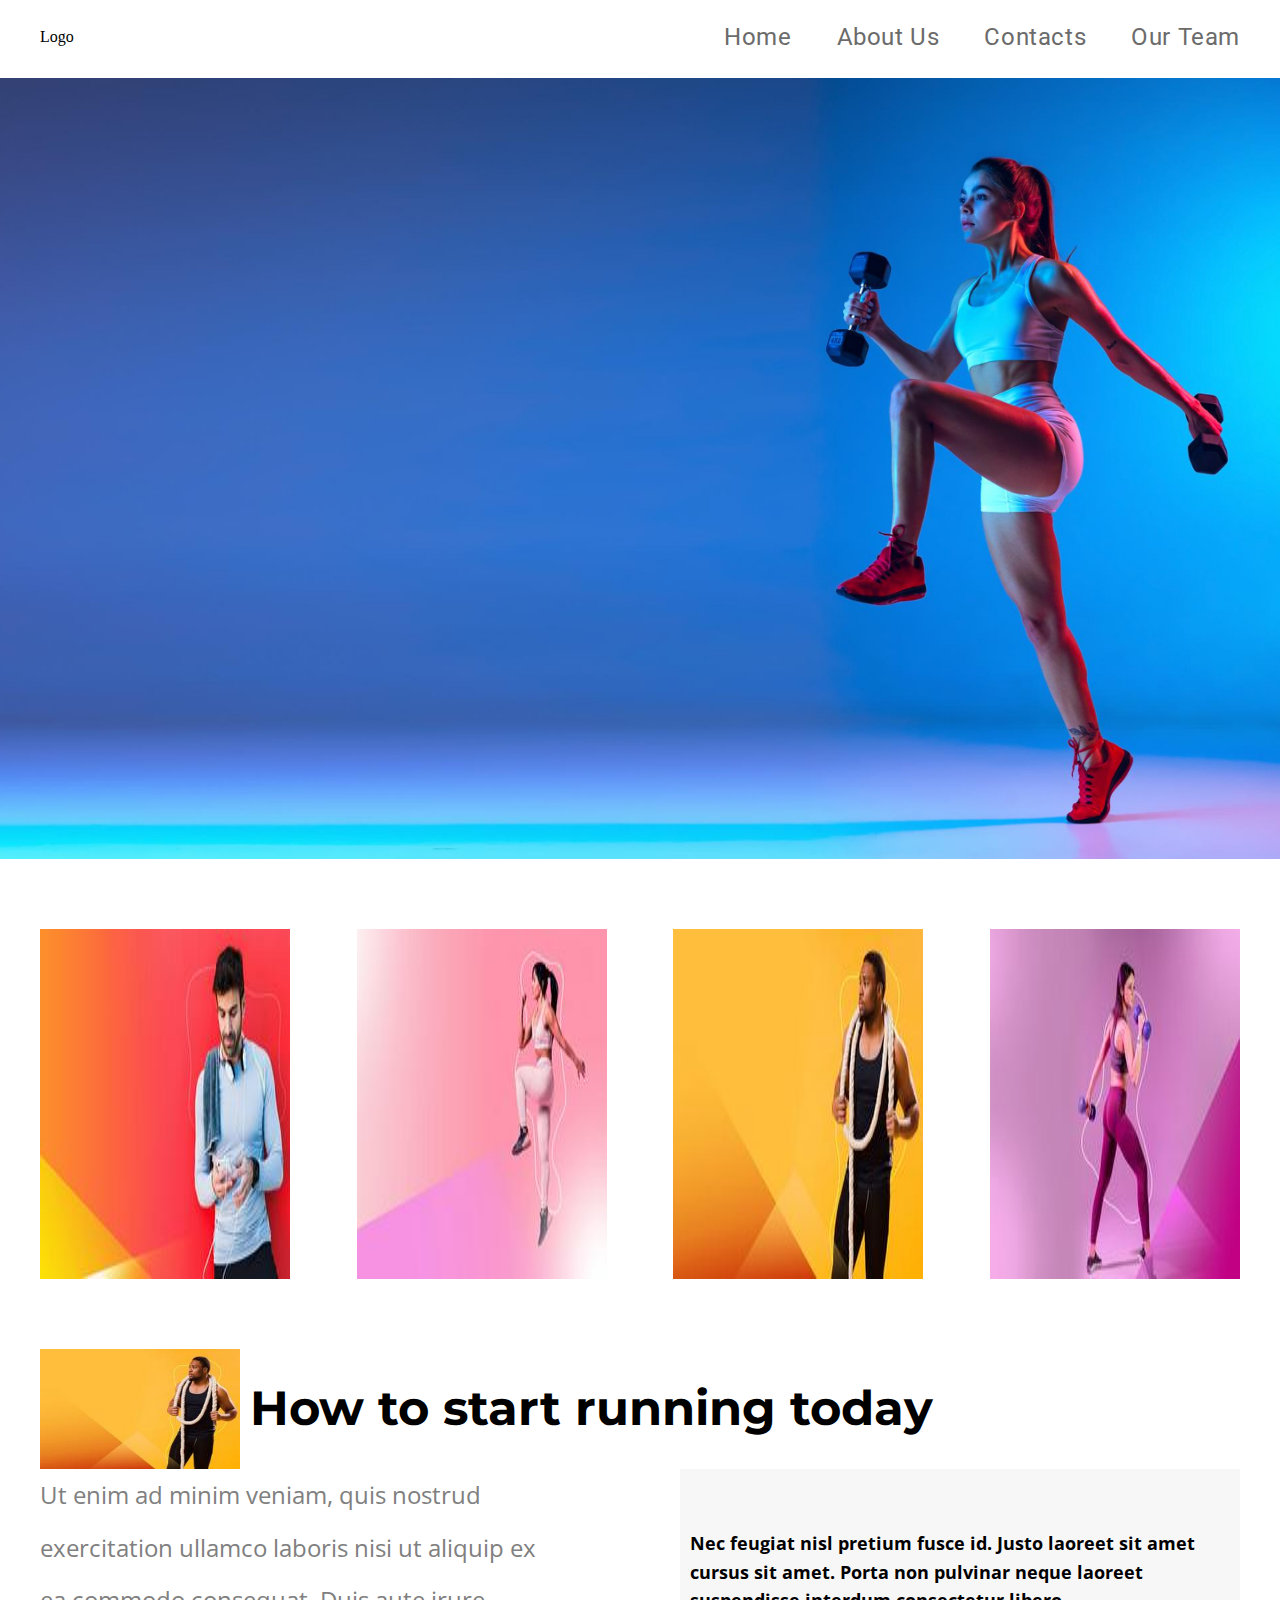
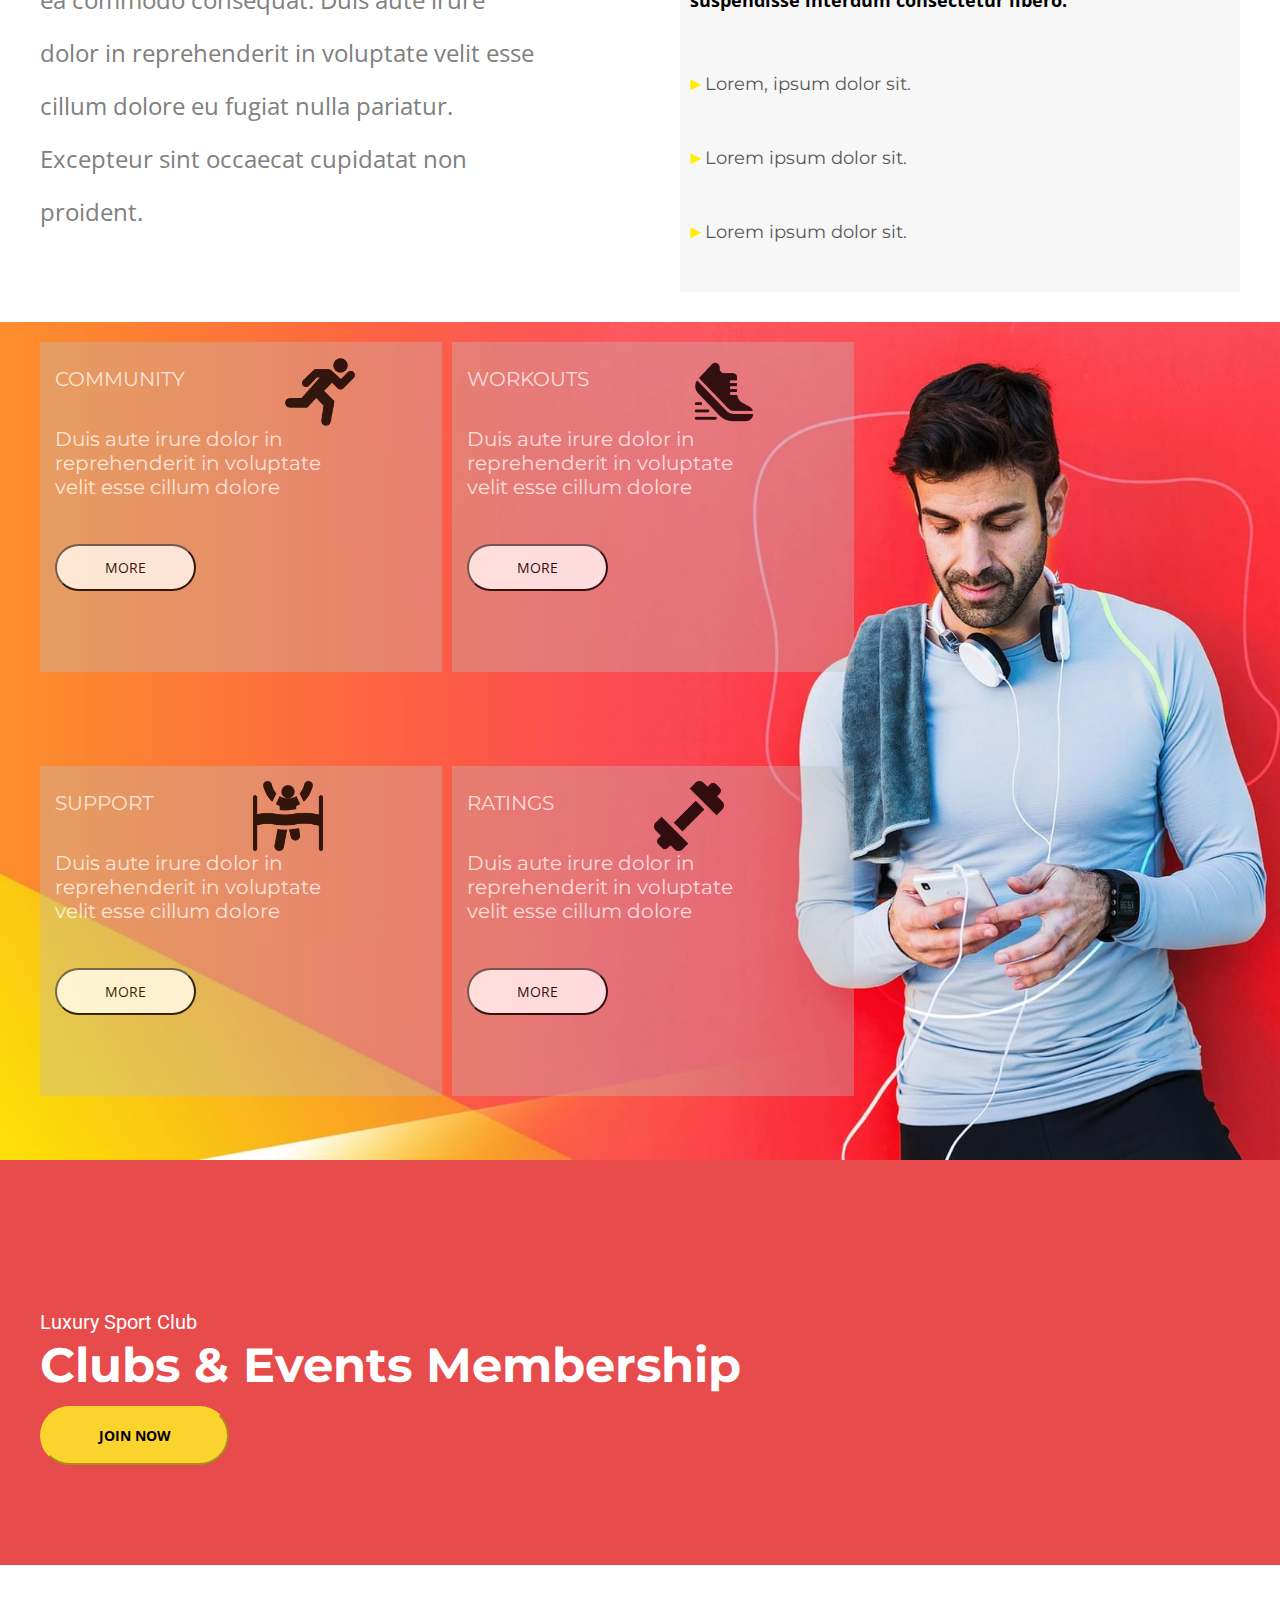
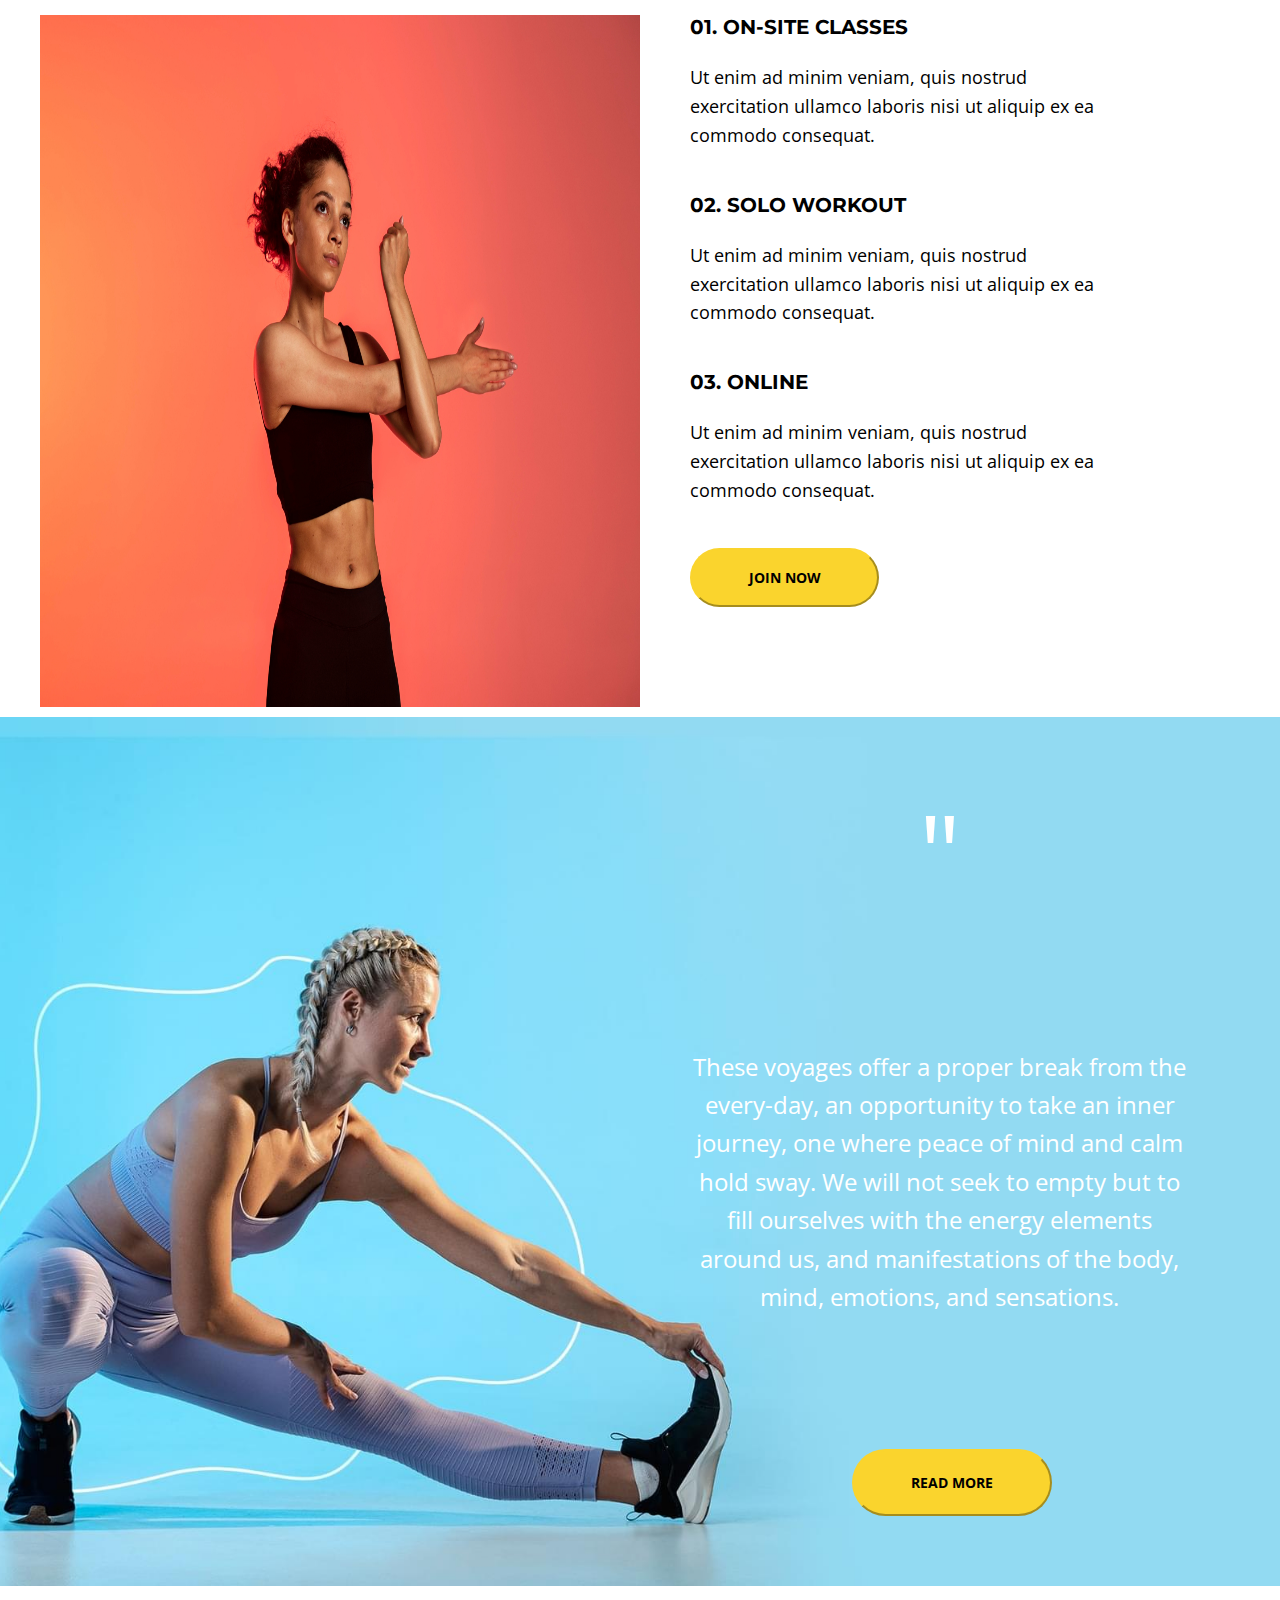
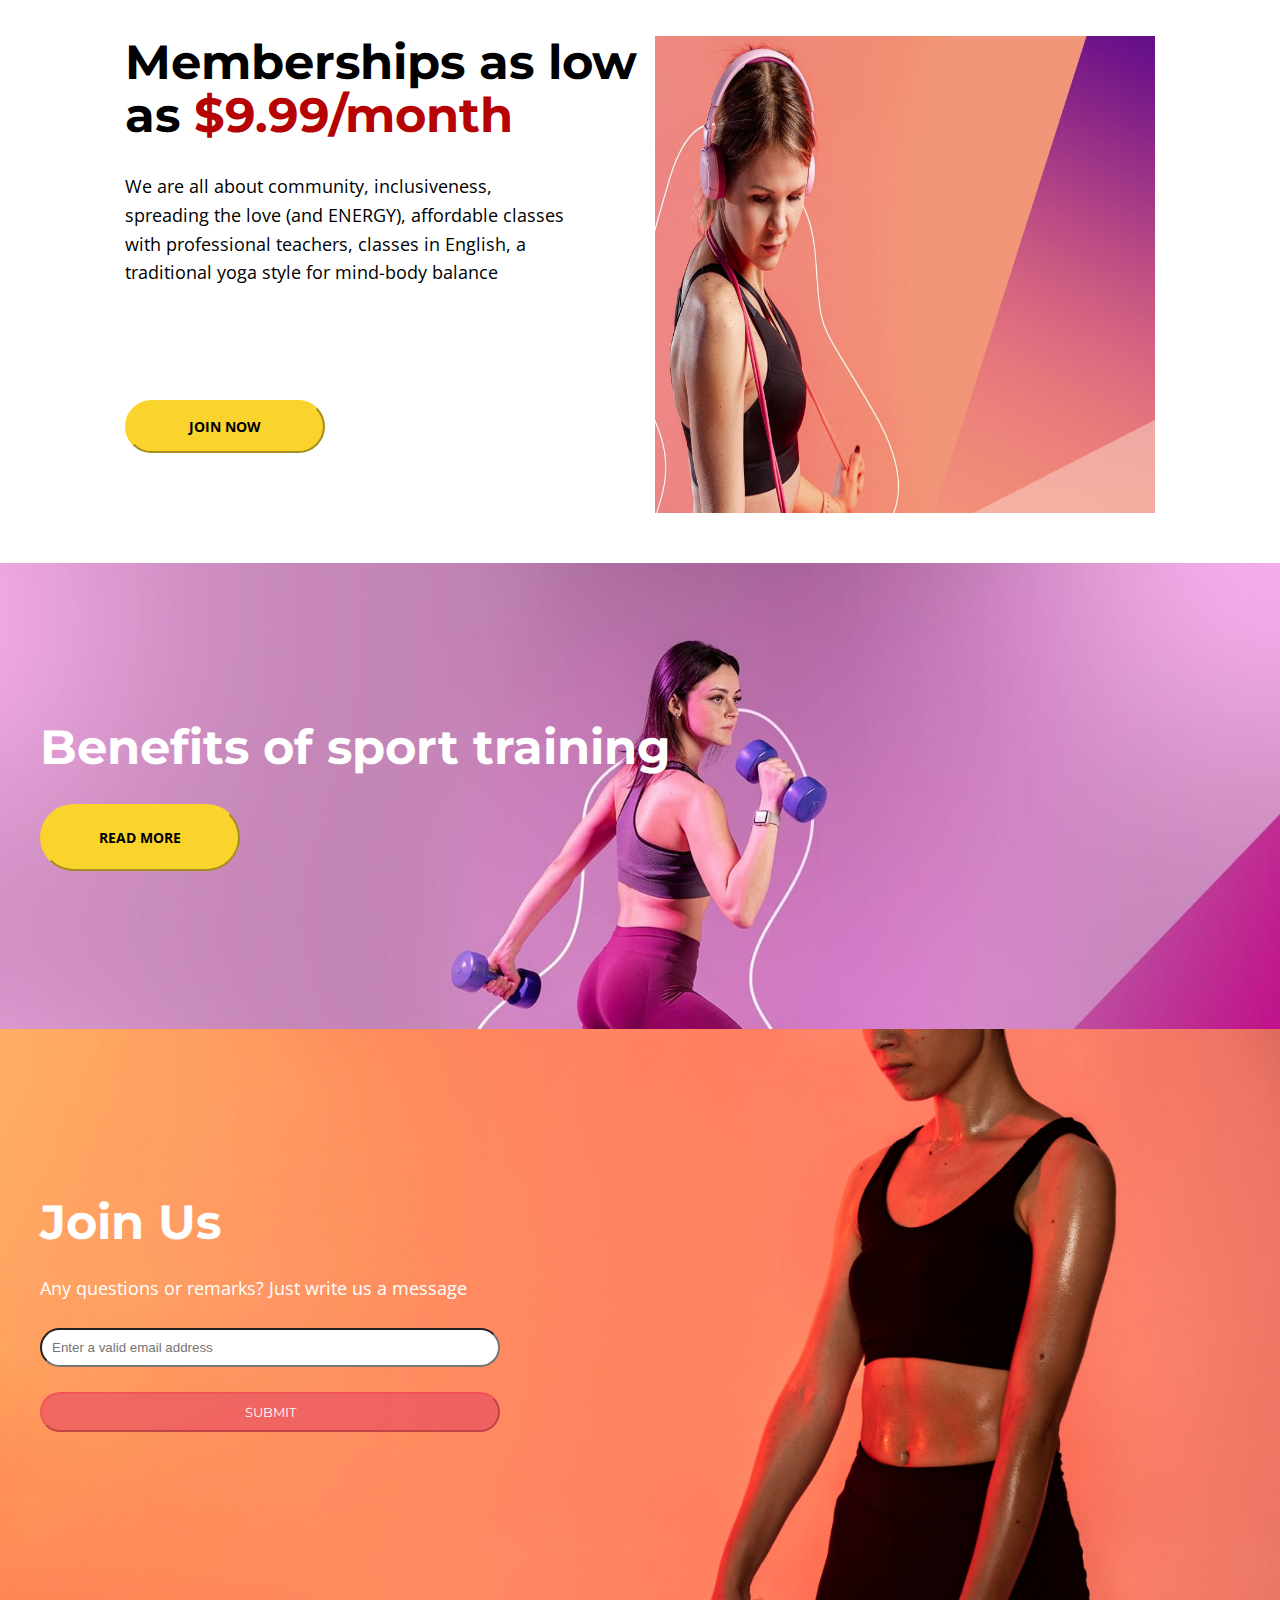
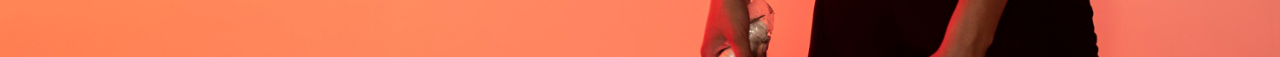
<file: pages/index.html>
<!DOCTYPE html>
<html lang="en">

<head>
    <meta charset="UTF-8">
    <meta http-equiv="X-UA-Compatible" content="IE=edge">
    <meta name="viewport" content="width=device-width, initial-scale=1.0">
    <title>Site_Gym</title>
    <link rel="stylesheet" href="../css/style.css">
    <link rel="stylesheet" href="../css/media/Main_media.css">
</head>

<body>
    <header class="header">
        <div class="container">
            <div class="header__top">
                <div class="logo">
                    <a href="#">Logo</a>
                </div>
                <nav class="nav">
                    <ul class="nav__link show">
                        <li><a href="#">Home</a></li>
                        <li><a href="#">About Us</a></li>
                        <li><a href="#">Contacts</a></li>
                        <li><a href="#">Our Team</a></li>
                    </ul>
                    <button id="burger">&#9776;</button>
                </nav>
            </div>
        </div>
    </header>

    <section class="promo">
        <div class="container">
            <div class="promo__content animate">
                <h1>Memberships as low as <br> <span>$9.99</span>/month</h1>
                <p>We are all about community, inclusiveness, spreading the love (and ENERGY), affordable classes with
                    professional teachers, classes in English, a traditional yoga style for mind-body balance</p>
                <button class="button">Join now</button>
            </div>
        </div>
    </section>

    <section class="promo_people">
        <div class="container">
            <div class="promo__images">
                <img src="../images/img1.jpg" alt="Just image">
                <img src="../images/img2.jpg" alt="Just image">
                <img src="../images/img3.jpg" alt="Just image">
                <img src="../images/img4.jpg" alt="Just image">
            </div>
        </div>
    </section>

    <section class="How_to_start">
        <div class="container">
            <div class="container__main__start">
                <div class="top__start">
                    <img src="../images/img3.jpg" width='200px' height='120px' alt="Just image">
                    <h2>How to start running today</h2>
                </div>
                <div class="bot__start">
                    <div class="left__start">
                        <p>Ut enim ad minim veniam, quis nostrud exercitation ullamco laboris nisi ut aliquip ex ea
                            commodo consequat. Duis aute irure dolor in reprehenderit in voluptate velit esse cillum
                            dolore eu fugiat nulla pariatur. Excepteur sint occaecat cupidatat non proident.</p>
                    </div>
                    <div class="right__start">
                        <p>Nec feugiat nisl pretium fusce id. Justo laoreet sit amet cursus sit amet. Porta non pulvinar
                            neque laoreet suspendisse interdum consectetur libero.</p>
                        <div class="right__start__items">
                            <p>Lorem, ipsum dolor sit.</p>
                            <p>Lorem ipsum dolor sit.</p>
                            <p>Lorem ipsum dolor sit.</p>
                        </div>
                    </div>
                </div>
            </div>
        </div>
    </section>

    <section class="Possibility">
        <div class="container">
            <div class="block__classes">
                <div class="block__">
                    <div class="block__top">
                        <p>Community</p>
                        <img src="../images/run.png" alt="Just image">
                    </div>
                    <p>Duis aute irure dolor in reprehenderit in voluptate velit esse cillum dolore</p>
                    <button class="more">more</button>
                </div>
                <div class="block__">
                    <div class="block__top">
                        <p>Workouts</p>
                        <img src="../images/sneaker.png" alt="Just image">
                    </div>
                    <p>Duis aute irure dolor in reprehenderit in voluptate velit esse cillum dolore</p>
                    <button class="more">more</button>
                </div>
                <div class="block__">
                    <div class="block__top">
                        <p>Support</p>
                        <img src="../images/win.png" alt="Just image">
                    </div>
                    <p>Duis aute irure dolor in reprehenderit in voluptate velit esse cillum dolore</p>
                    <button class="more">more</button>
                </div>
                <div class="block__">
                    <div class="block__top">
                        <p>Ratings</p>
                        <img src="../images/barbell.png" alt="Just image">
                    </div>
                    <p>Duis aute irure dolor in reprehenderit in voluptate velit esse cillum dolore</p>
                    <button class="more">more</button>
                </div>
            </div>
        </div>
    </section>

    <section class="Luxury">
        <div class="container">
            <p>Luxury Sport Club</p>
            <h2>Clubs & Events Membership</h2>
            <button class="Join_btn">Join Now</button>
        </div>
    </section>

    <section class="Solo_workout">
        <div class="container">
            <div class="Solo_workout__">
                <div class="Solo_workout_block">
                    <div class="Solo_workout__left"><img src="../images/medium-shot-woman-stretching-arm.jpg" alt="Just image">
                    </div>
                    <div class="Solo_workout__right">
                        <h3>01. On-site classes</h3>
                        <p>Ut enim ad minim veniam, quis nostrud exercitation ullamco laboris nisi ut aliquip ex ea
                            commodo consequat.</p>
                        <h3>02. Solo workout</h3>
                        <p>Ut enim ad minim veniam, quis nostrud exercitation ullamco laboris nisi ut aliquip ex ea
                            commodo consequat.</p>
                        <h3>03. Online</h3>
                        <p>Ut enim ad minim veniam, quis nostrud exercitation ullamco laboris nisi ut aliquip ex ea
                            commodo consequat.</p>
                        <button class="Join_btn">Join Now</button>
                    </div>
                </div>
            </div>
        </div>
    </section>

    <section class="Voyage_block">
        <div class="container">
            <div class="voyage__voyage">
                <p id="quotes">"</p>
                <p>These voyages offer a proper break from the every-day, an opportunity to take an inner journey, one
                    where peace of mind and calm hold sway. We will not seek to empty but to fill ourselves with the
                    energy elements around us, and manifestations of the body, mind, emotions, and sensations.</p>
                <button class="button">read more</button>
            </div>
        </div>
    </section>

    <section class="Memberships">
        <div class="container">
            <div class="Membership__block">
                <div class="Membership__block__left">
                    <h2>Memberships as low as <span>$9.99/month</span></h2>
                    <p>We are all about community, inclusiveness, spreading the love (and ENERGY), affordable classes
                        with professional teachers, classes in English, a traditional yoga style for mind-body balance
                    </p>
                    <button class="button">Join now</button>
                </div>
                <div class="Membership__block__right">
                    <img src="../images/headphone.jpg" alt="Just image">
                </div>
            </div>
        </div>
    </section>

    <section class="Benefits">
        <div class="container">
            <h2>Benefits of sport training</h2>
            <button class="button">Read more</button>
        </div>
    </section>

    <footer class="footer">
        <div class="container">
            <div class="footer__form">
                <h2>Join Us</h2>
                <p>Any questions or remarks? Just write us a message</p>
                <form class="form">
                    <input class='form__' type="email" id="email" placeholder="Enter a valid email address">
                    <button id="submit" type="submit">Submit</button>
                </form>
            </div>
        </div>
    </footer>

    <script src="../script/App.js"></script>
</body>

</html>
</file>
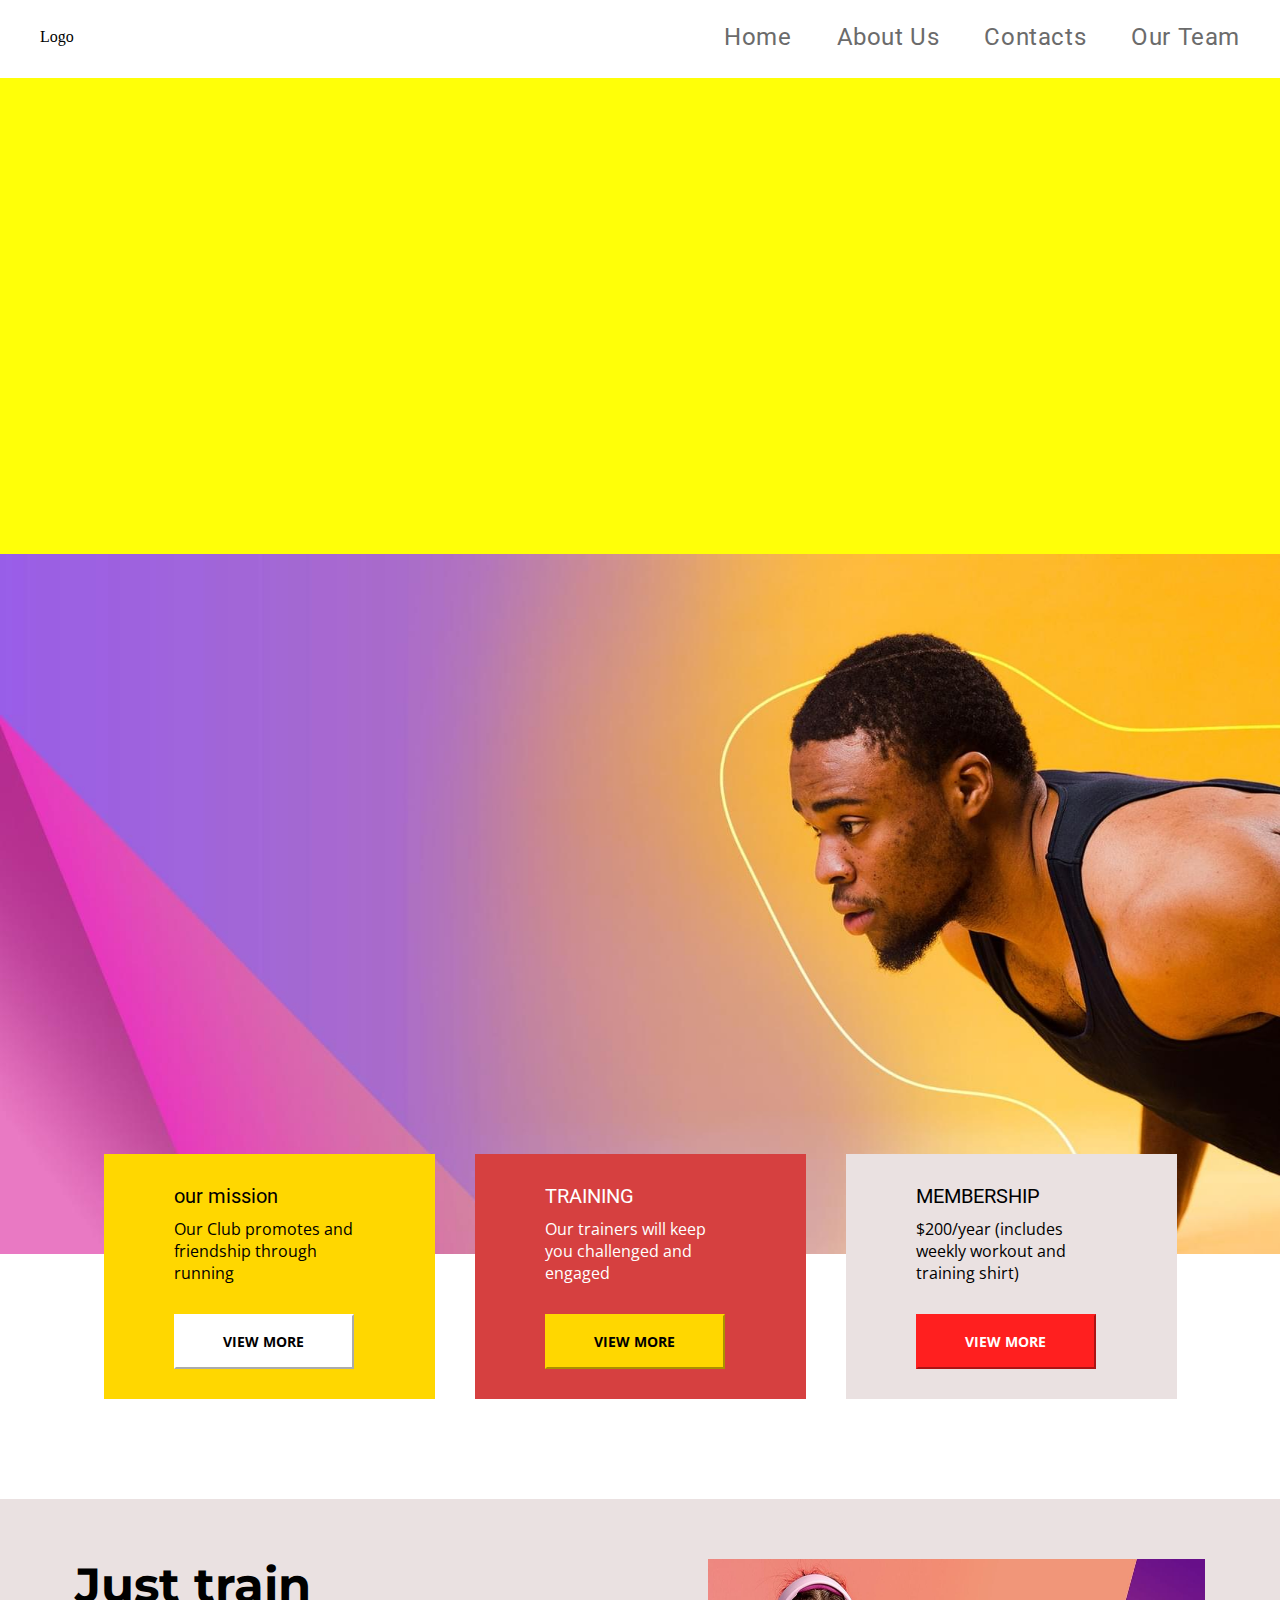
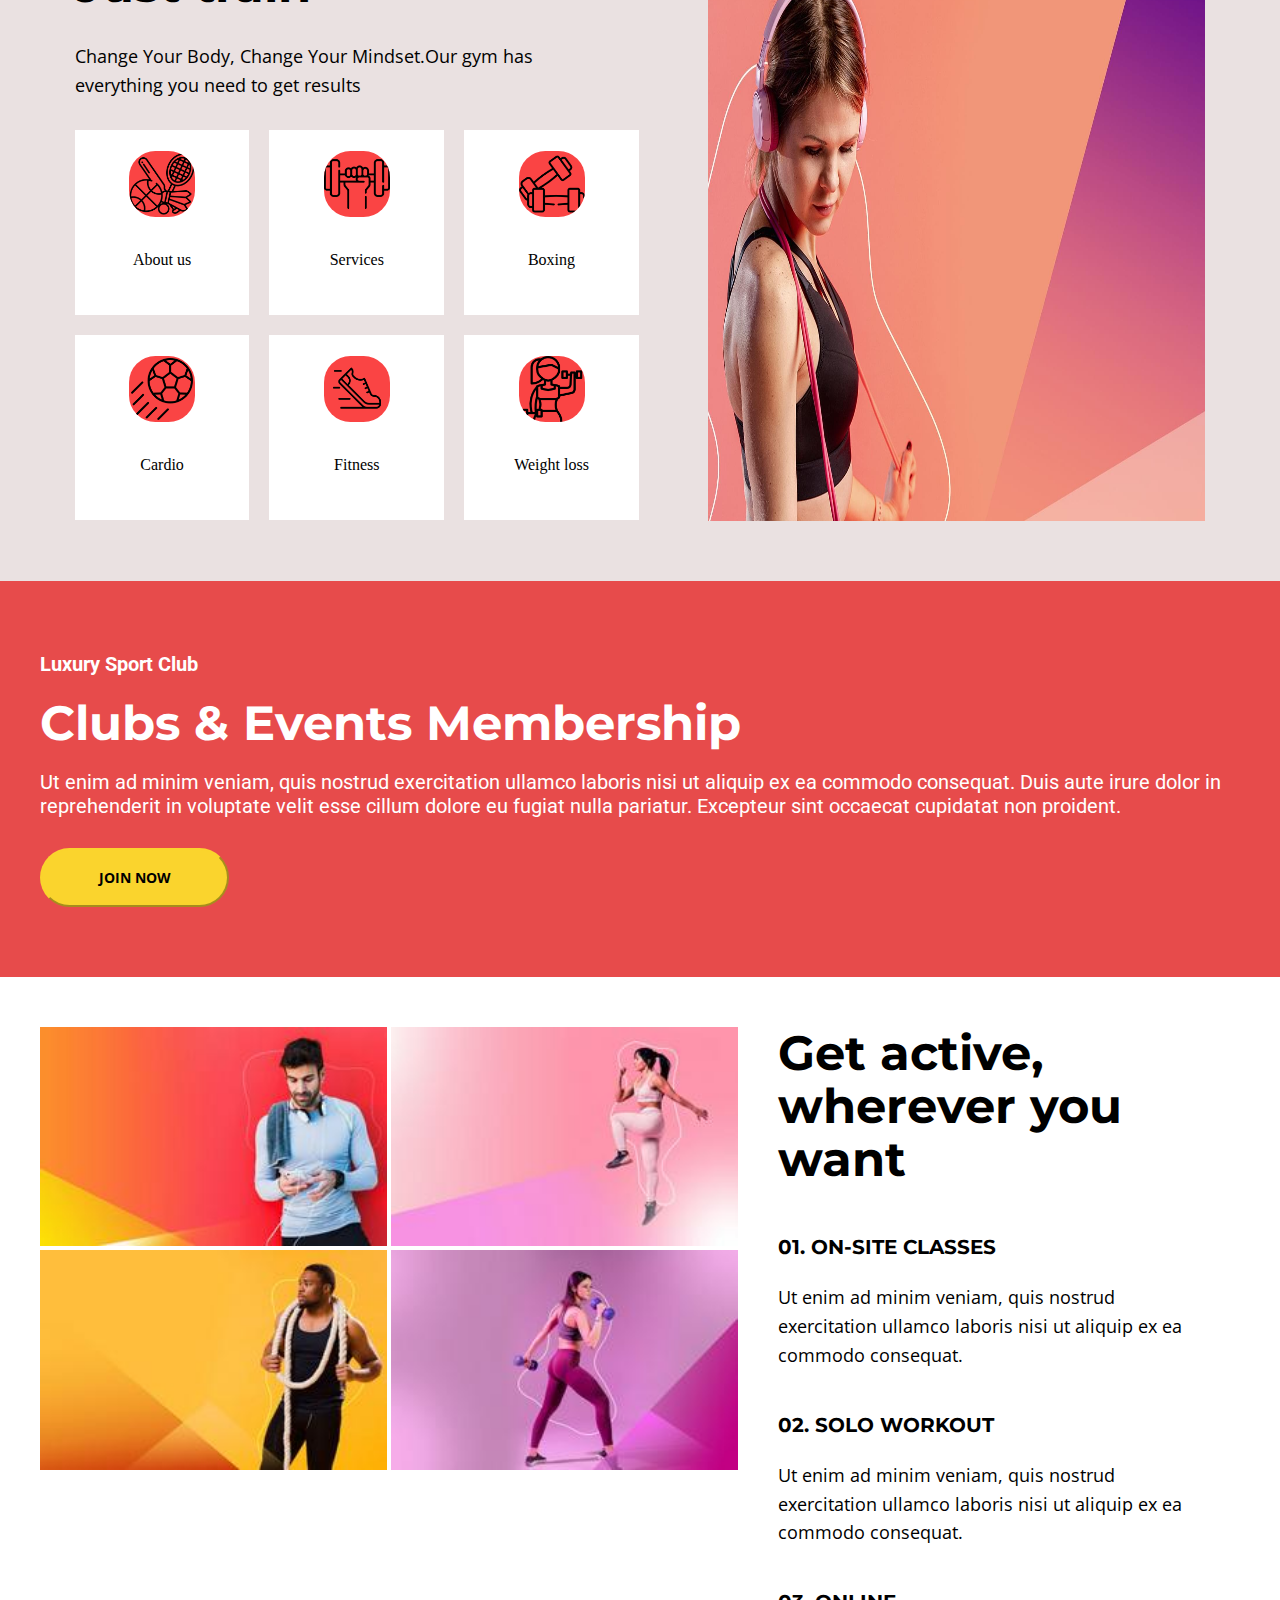
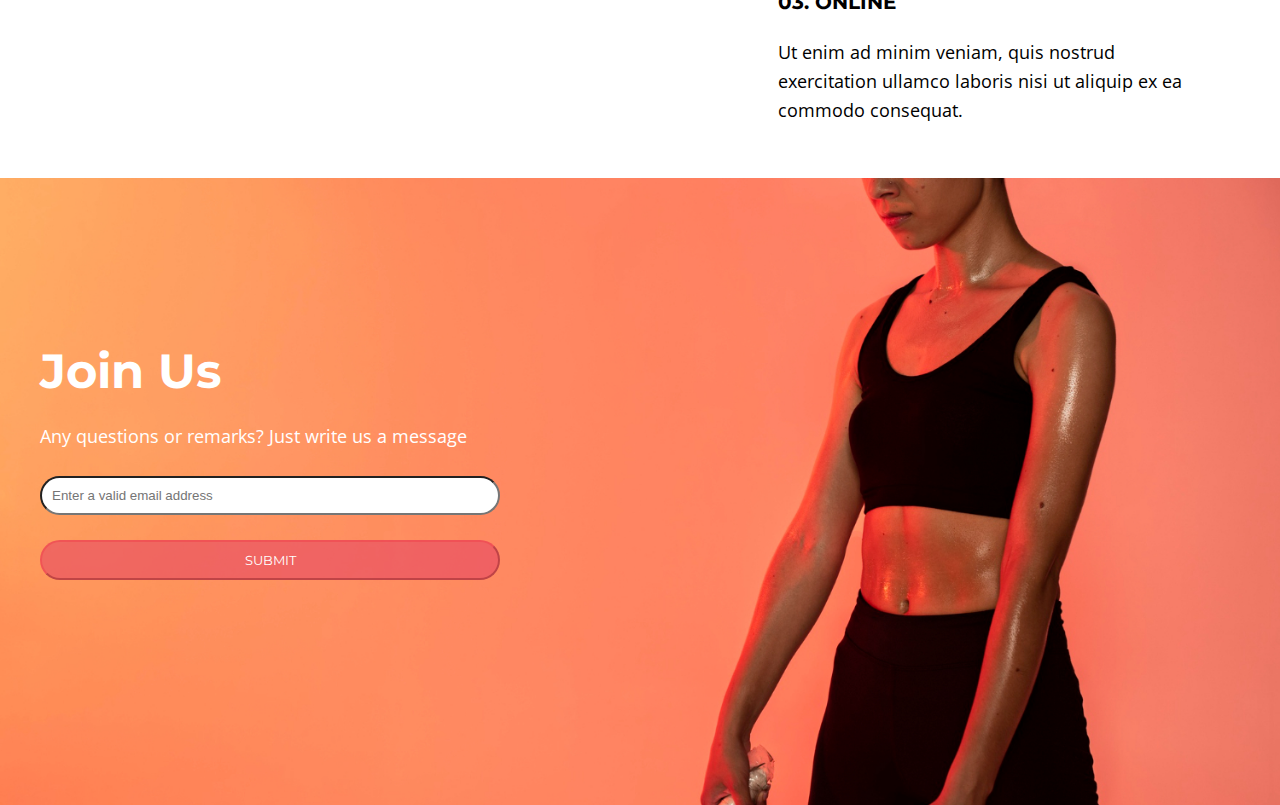
<file: pages/About.html>
<!DOCTYPE html>
<html lang="en">

<head>
    <meta charset="UTF-8">
    <meta http-equiv="X-UA-Compatible" content="IE=edge">
    <meta name="viewport" content="width=device-width, initial-scale=1.0">
    <title>About Us</title>
    <link rel="stylesheet" href="../css/about.css">
    <link rel="stylesheet" href="../css/media/about_media.css">
</head>

<body>
    <header class="header">
        <div class="container">
            <div class="header__top">
                <div class="logo">
                    <a href="#">Logo</a>
                </div>
                <nav class="nav">
                    <ul class="nav__link show">
                        <li><a href="#">Home</a></li>
                        <li><a href="#">About Us</a></li>
                        <li><a href="#">Contacts</a></li>
                        <li><a href="#">Our Team</a></li>
                    </ul>
                    <button id="burger">&#9776;</button>
                </nav>
            </div>
        </div>
    </header>

    <section class="promo">
        <div class="container">
            <div class="promo__content animate">
                <h1>About Us</h1>
                <p>Ut enim ad minim veniam, quis nostrud exercitation ullamco laboris nisi ut aliquip ex ea commodo
                    consequat. Duis aute irure dolor in reprehenderit in voluptate velit esse cillum dolore eu fugiat
                    nulla pariatur. Excepteur sint occaecat cupidatat non proident.</p>
                <button class="button">View More</button>
            </div>
        </div>
    </section>
    
    <section class="Our_mission">
        <div class="container"></div>
    </section>
    <div class="container">
        <div class="three__blocks animation">
            <div class="block_1">
                <h5>our mission</h5>
                <p>Our Club promotes and friendship through running</p>
                <button class="btn_view_more onebtn">View More</button>
            </div>
            <div class="block_2">
                <h5>TRAINING</h5>
                <p>Our trainers will keep you challenged and engaged
                </p>
                <button class="btn_view_more twobtn">View More</button>
            </div>
            <div class="block_3">
                <h5>MEMBERSHIP</h5>
                <p>$200/year (includes weekly workout and training shirt)
                </p>
                <button class="btn_view_more threebtn">View More</button>
            </div>
        </div>
    </div>

    <section class="Just_Train">
        <div class="container">
            <div class="container__Train">
                <div class="Title__text">
                    <div class="Title__text_txt">
                        <h1>Just train</h1>
                        <p>Change Your Body, Change Your Mindset.Our gym has everything you need to get results</p>
                    </div>
                    <div class="Title__text_icons">
                        <div class="Title__text_icons_block">
                            <img src="../images/items/equipment.png" width="66px" height="66px" alt="Just image">
                            <p>About us</p>
                        </div>
                        <div class="Title__text_icons_block">
                            <img src="../images/items/burb.png" width="66px" height="66px" alt="Just image">
                            <p>Services</p>
                        </div>
                        <div class="Title__text_icons_block">
                            <img src="../images/items/burbs.png" width="66px" height="66px" alt="Just image">
                            <p>Boxing</p>
                        </div>
                        <div class="Title__text_icons_block">
                            <img src="../images/items/ball.png" width="66px" height="66px" alt="Just image">
                            <p>Cardio</p>
                        </div>
                        <div class="Title__text_icons_block">
                            <img src="../images/items/sneak.png" width="66px" height="66px" alt="Just image">
                            <p>Fitness</p>
                        </div>
                        <div class="Title__text_icons_block">
                            <img src="../images/items/girl.png" width="66px" height="66px" alt="Just image">
                            <p>Weight loss</p>
                        </div>
                    </div>
                </div>
                <img class="hedphone" src="../images/headphone.jpg" width="497" height="562" alt="Just image">
            </div>
        </div>
    </section>

    <section class="Luxury">
        <div class="container">
            <h5>Luxury Sport Club</h5>
            <h2>Clubs & Events Membership</h2>
            <p>Ut enim ad minim veniam, quis nostrud exercitation ullamco laboris nisi ut aliquip ex ea commodo
                consequat. Duis aute irure dolor in reprehenderit in voluptate velit esse cillum dolore eu fugiat nulla
                pariatur. Excepteur sint occaecat cupidatat non proident.</p>
            <button class="Join_btn">Join Now</button>
        </div>
    </section>

    <section class="Solo_workout">
        <div class="container">
            <div class="Solo_workout__">
                <div class="Solo_workout_block">
                    <div class="Solo_workout__left">
                        <img src="../images/img1.jpg" width="47%" alt="Just image">
                        <img src="../images/img2.jpg" width="47%" alt="Just image">
                        <img src="../images/img3.jpg" width="47%" alt="Just image">
                        <img src="../images/img4.jpg" width="47%" alt="Just image">
                    </div>
                    <div class="Solo_workout__right">
                        <h2>Get active, wherever you want</h2>
                        <h3>01. On-site classes</h3>
                        <p>Ut enim ad minim veniam, quis nostrud exercitation ullamco laboris nisi ut aliquip ex ea
                            commodo consequat.</p>
                        <h3>02. Solo workout</h3>
                        <p>Ut enim ad minim veniam, quis nostrud exercitation ullamco laboris nisi ut aliquip ex ea
                            commodo consequat.</p>
                        <h3>03. Online</h3>
                        <p>Ut enim ad minim veniam, quis nostrud exercitation ullamco laboris nisi ut aliquip ex ea
                            commodo consequat.</p>
                    </div>
                </div>
            </div>
        </div>
    </section>

    <footer class="footer">
        <div class="container">
            <div class="footer__form">
                <h2>Join Us</h2>
                <p>Any questions or remarks? Just write us a message</p>
                <form class="form">
                    <input class='form__' type="email" id="email" placeholder="Enter a valid email address">
                    <button id="submit" type="submit">Submit</button>
                </form>
            </div>
        </div>
    </footer>
    
    <script src="../script/App.js"></script>
</body>

</html>
</file>
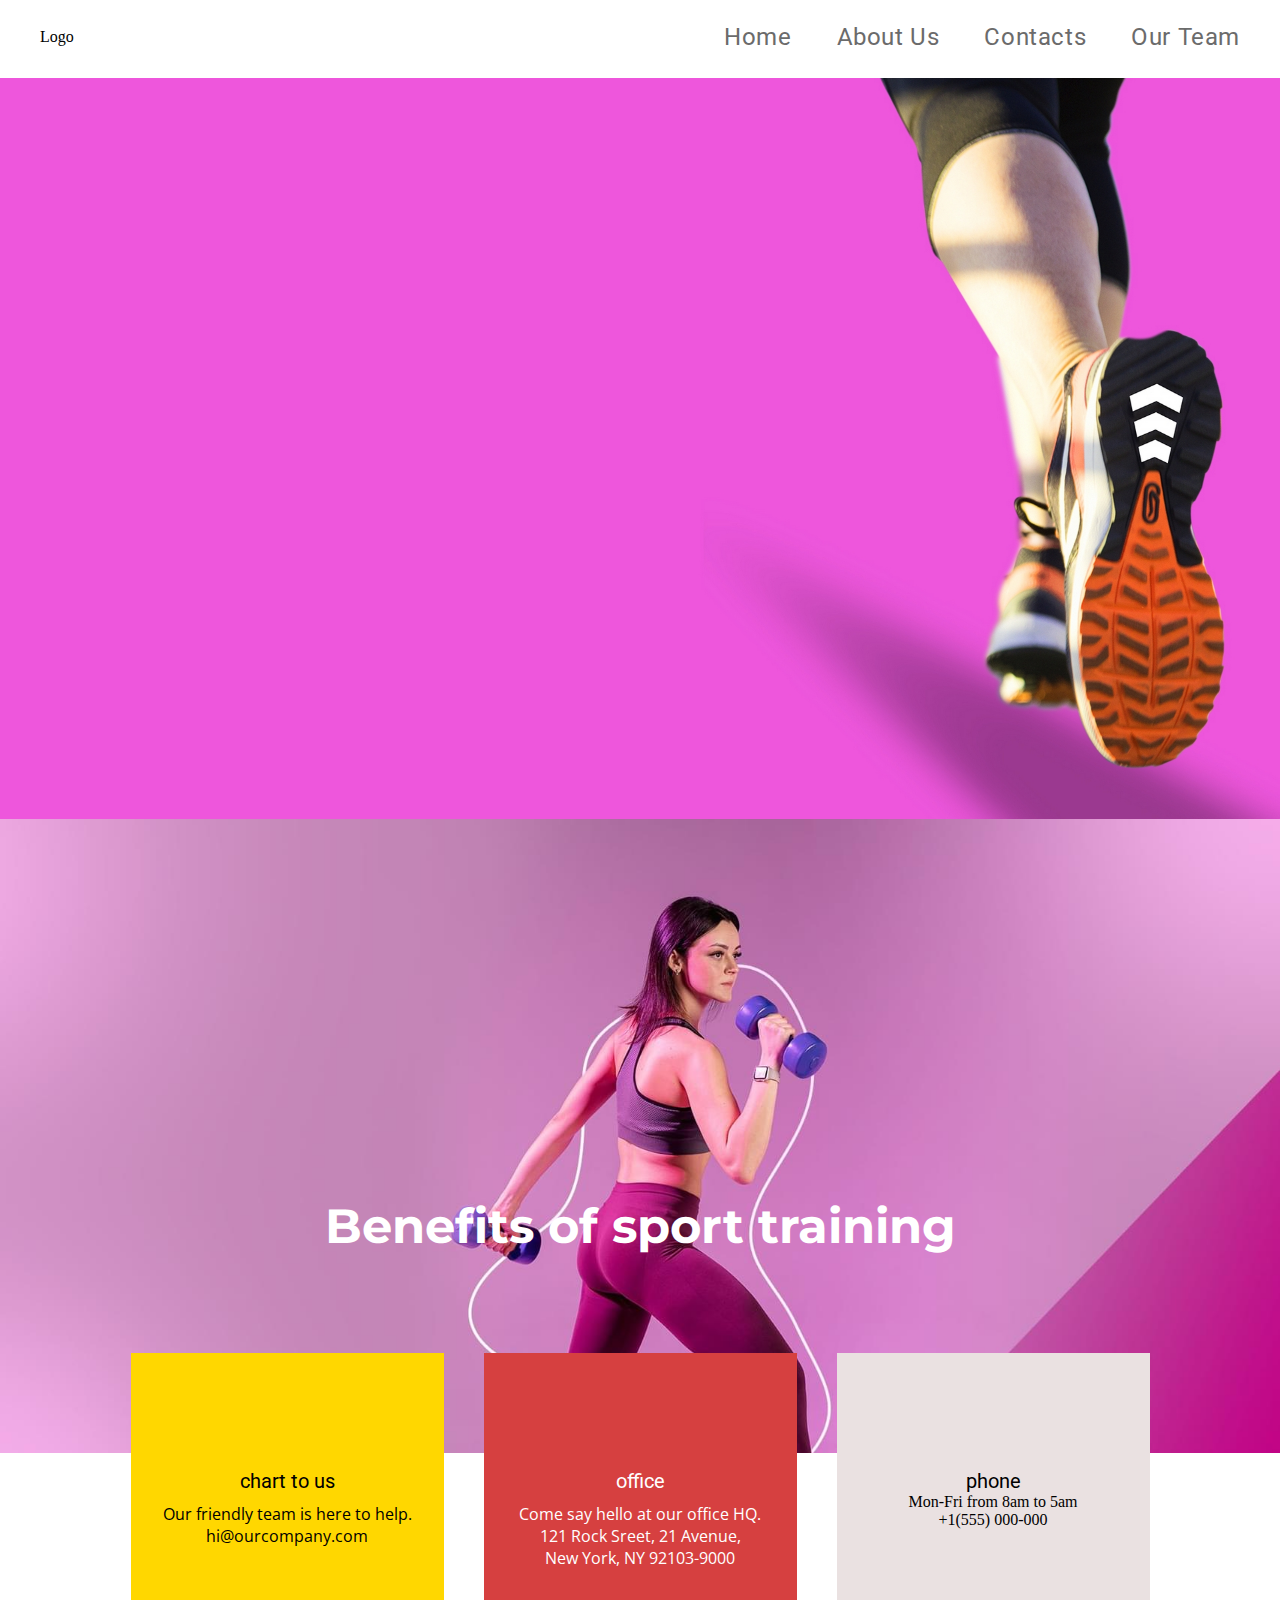
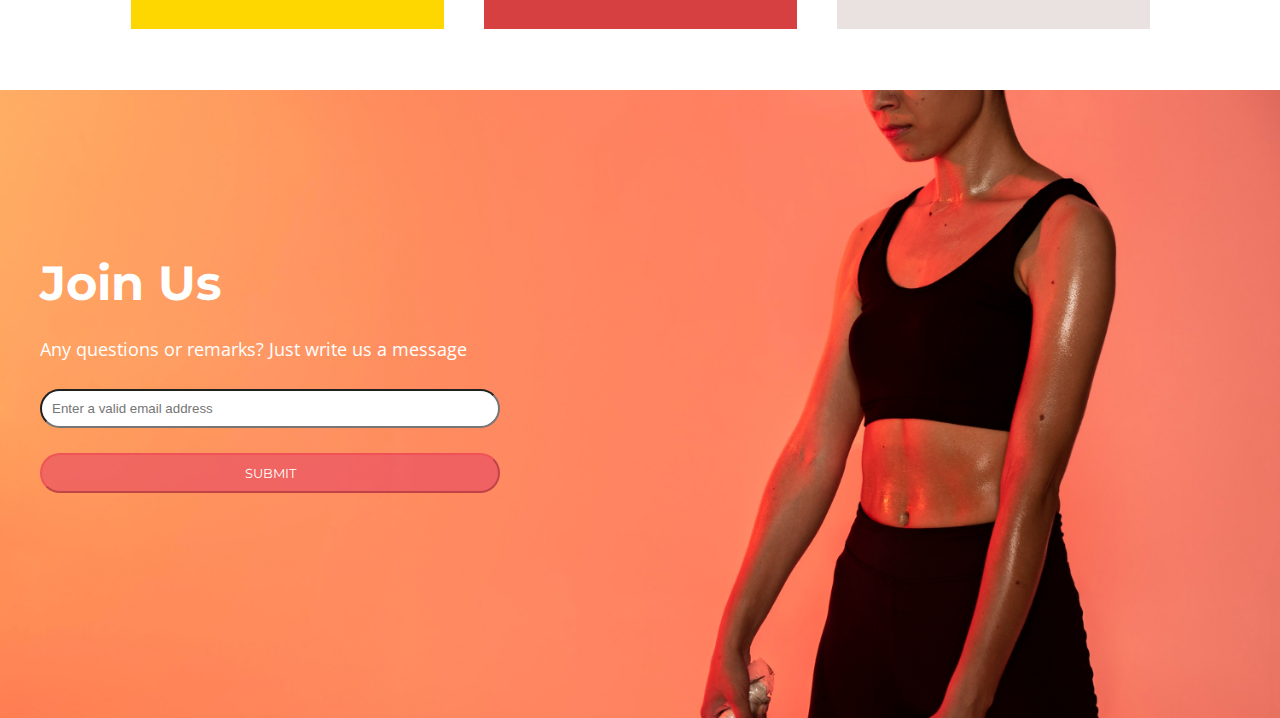
<file: pages/Contact.html>
<!DOCTYPE html>
<html lang="en">

<head>
    <meta charset="UTF-8">
    <meta http-equiv="X-UA-Compatible" content="IE=edge">
    <meta name="viewport" content="width=device-width, initial-scale=1.0">
    <title>Contact Us</title>
    <link rel="stylesheet" href="../css/contact.css">
    <link rel="stylesheet" href="../css/media/contact_media.css">
</head>

<body>
    <header class="header">
        <div class="container">
            <div class="header__top">
                <div class="logo">
                    <a href="#">Logo</a>
                </div>
                <nav class="nav">
                    <ul class="nav__link show">
                        <li><a href="#">Home</a></li>
                        <li><a href="#">About Us</a></li>
                        <li><a href="#">Contacts</a></li>
                        <li><a href="#">Our Team</a></li>
                    </ul>
                    <button id="burger">&#9776;</button>
                </nav>
            </div>
        </div>
    </header>

    <section class="promo">
        <div class="container">
            <div class="promo__content animate">
                <h1>Contact Us</h1>
                <p>Ut enim ad minim veniam, quis nostrud exercitation ullamco laboris nisi ut aliquip ex ea commodo
                    consequat. Duis aute irure dolor in reprehenderit in voluptate velit esse cillum dolore eu fugiat
                    nulla pariatur. Excepteur sint occaecat cupidatat non proident.</p>
                <button class="button">View More</button>
            </div>
        </div>
    </section>

    <section class="Benefits ">
        <div class="container">
            <h2>Benefits of sport training</h2>
        </div>
    </section>

    <div class="container">
        <div class="three__blocks">
            <div class="block_1">
                <h5>chart to us</h5>
                <p>Our friendly team is here to help.<br>hi@ourcompany.com</p>
            </div>
            <div class="block_2">
                <h5>office</h5>
                <p>Come say hello at our office HQ.<br>
                    121 Rock Sreet, 21 Avenue,
                    <br>New York, NY 92103-9000
                </p>
            </div>
            <div class="block_3">
                <h5>phone</h5>
                <p>Mon-Fri from 8am to 5am
                    <br> +1(555) 000-000
                </p>
            </div>
        </div>
    </div>

    <footer class="footer">
        <div class="container">
            <div class="footer__form">
                <h2>Join Us</h2>
                <p>Any questions or remarks? Just write us a message</p>
                <form class="form">
                    <input class='form__' type="email" id="email" placeholder="Enter a valid email address">
                    <button id="submit" type="submit">Submit</button>
                </form>
            </div>
        </div>
    </footer>
    
    <script src="../script/App.js"></script>
</body>

</html>
</file>
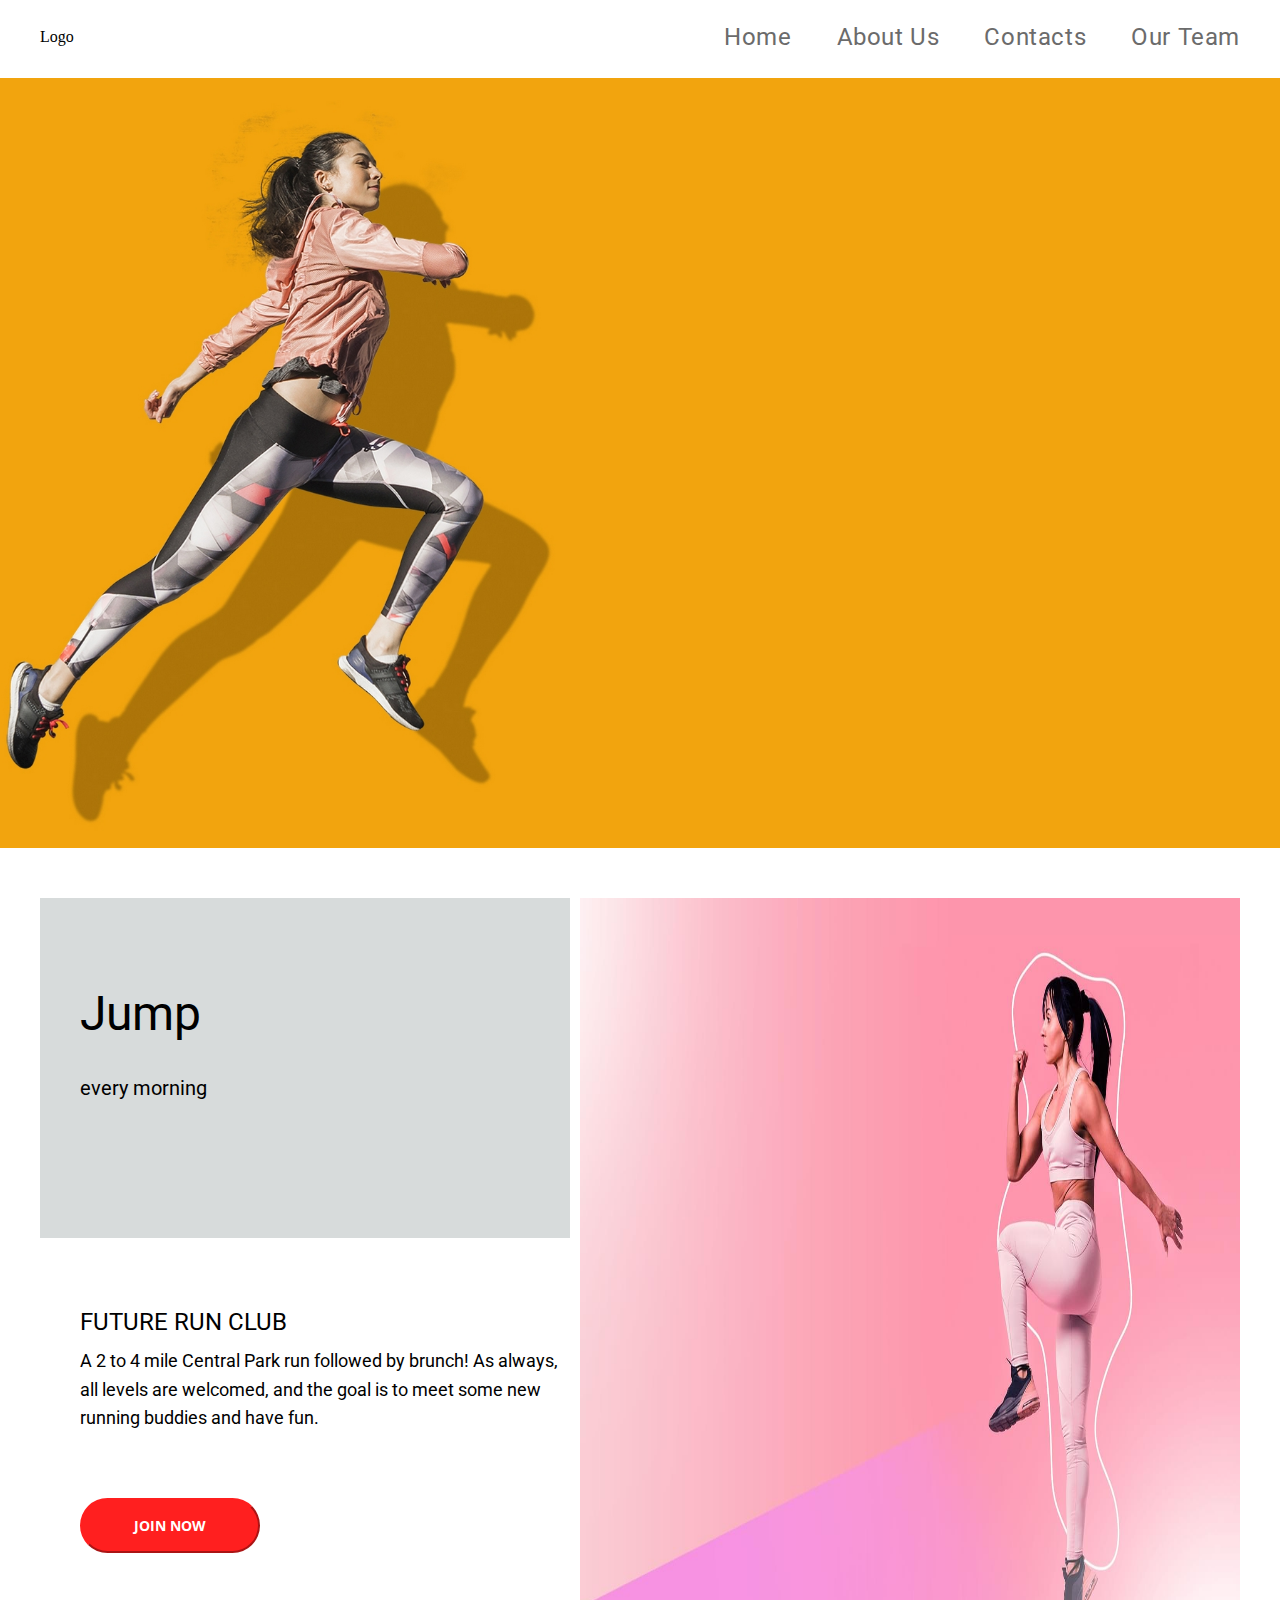
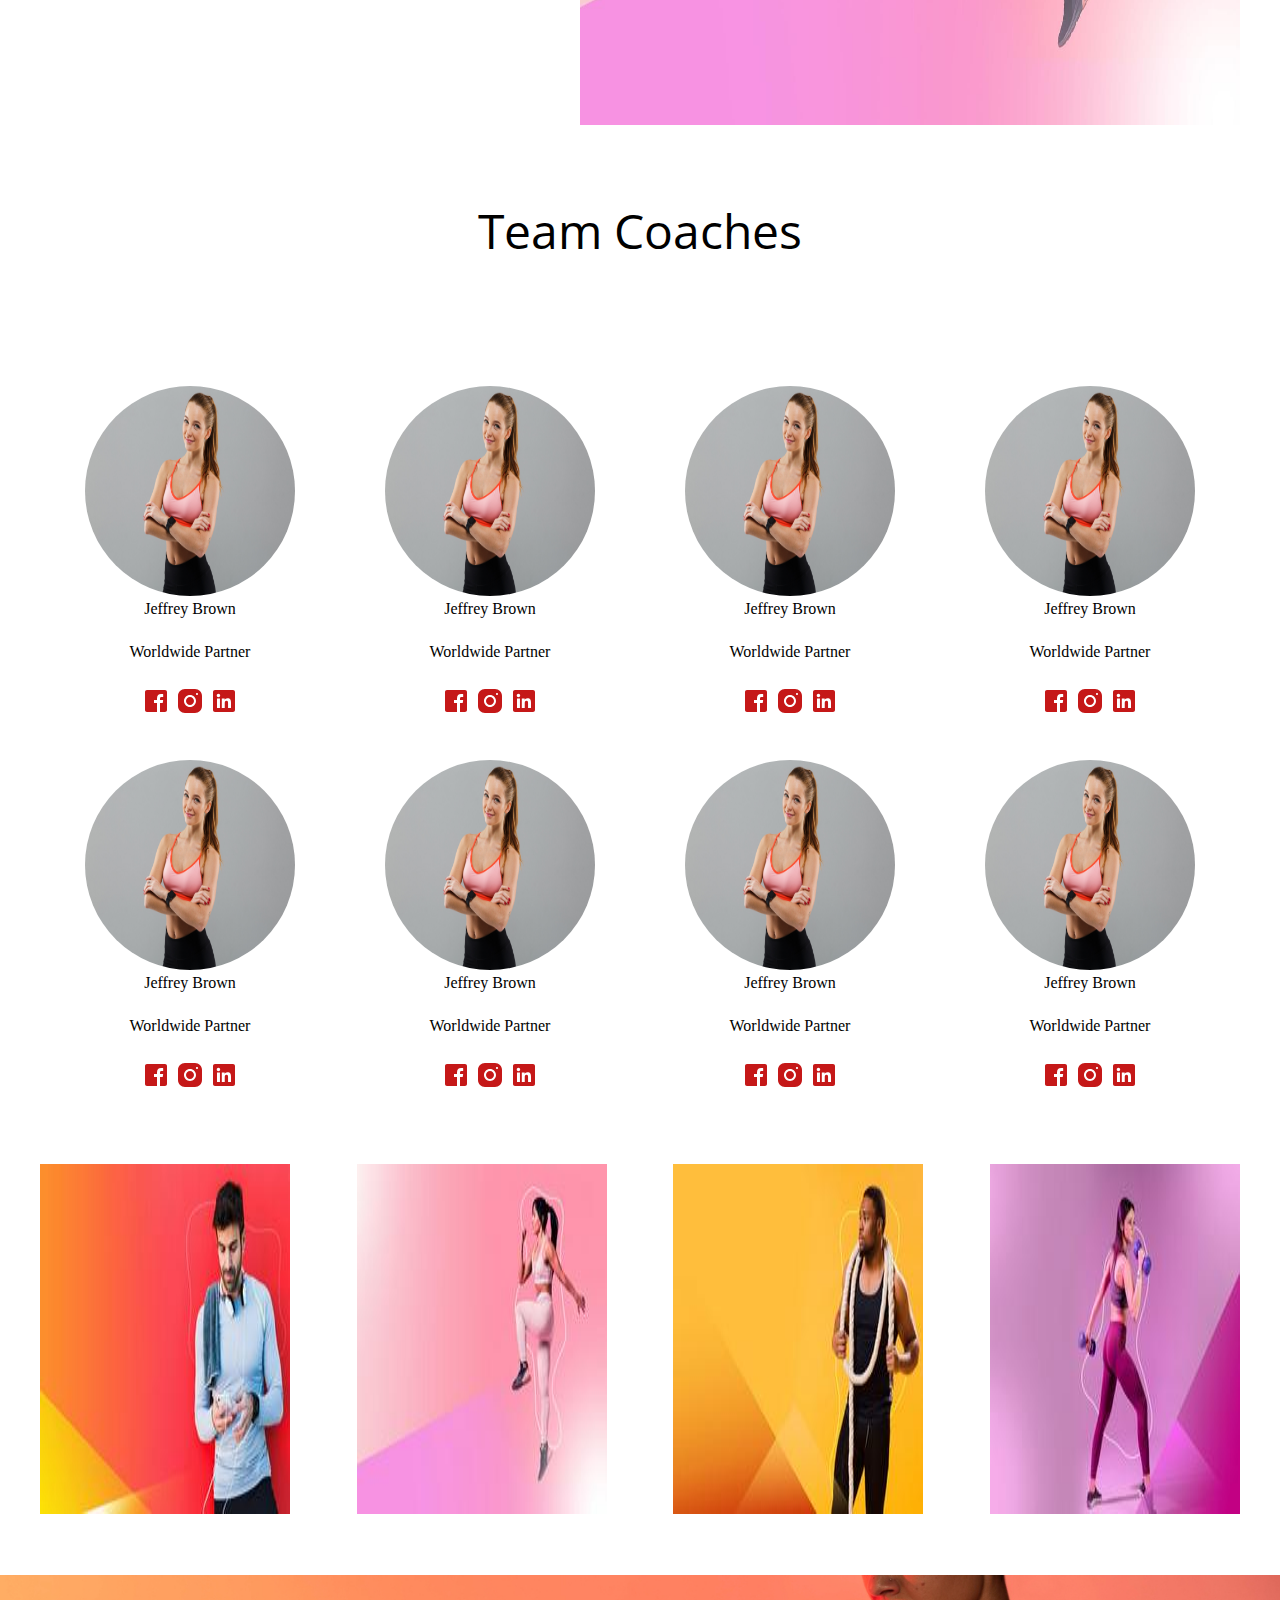
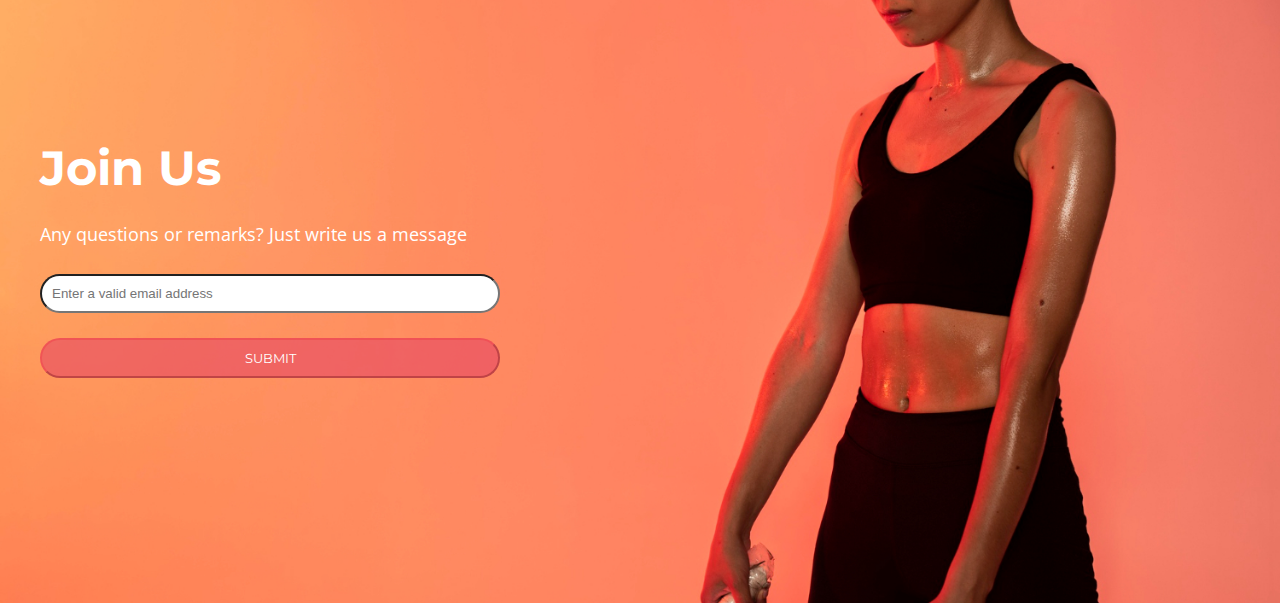
<file: pages/Our_team.html>
<!DOCTYPE html>
<html lang="en">

<head>
    <meta charset="UTF-8">
    <meta http-equiv="X-UA-Compatible" content="IE=edge">
    <meta name="viewport" content="width=device-width, initial-scale=1.0">
    <title>Our Team</title>
    <link rel="stylesheet" href="../css/our_team.css">
    <link rel="stylesheet" href="../css/media/our_team_media.css">
</head>

<body>
    <header class="header">
        <div class="container">
            <div class="header__top">
                <div class="logo">
                    <a href="#">Logo</a>
                </div>
                <nav class="nav">
                    <ul class="nav__link show">
                        <li><a href="#">Home</a></li>
                        <li><a href="#">About Us</a></li>
                        <li><a href="#">Contacts</a></li>
                        <li><a href="#">Our Team</a></li>
                    </ul>
                    <button id="burger">&#9776;</button>
                </nav>
            </div>
        </div>
    </header>

    <section class="promo">
        <div class="container">
            <div class="promo__content animate">
                <h1>Our Team</h1>
                <p>Ut enim ad minim veniam, quis nostrud exercitation ullamco laboris nisi ut aliquip ex ea commodo
                    consequat. Duis aute irure dolor in reprehenderit in voluptate velit esse cillum dolore eu fugiat
                    nulla pariatur. Excepteur sint occaecat cupidatat non proident.</p>
                <button class="button">View More</button>
            </div>
        </div>
    </section>

    <section class="Jump">
        <div class="container">
            <div class="jump__container">
                <div class="content__left">
                    <div class="top__left">
                        <h2>Jump</h2>
                        <p>every morning</p>
                    </div>
                    <div class="bot__left">
                        <h5>Future Run Club</h5>
                        <p>A 2 to 4 mile Central Park run followed by brunch! As always, all levels are welcomed, and
                            the goal is to meet some new running buddies and have fun.
                        </p>
                        <button class="Join_btn">Join Now</button>
                    </div>
                </div>
                <img src="../images/pink_girl.jpg" alt="Just image">
            </div>
        </div>
    </section>

    <section class="Team_coachers">
        <div class="container">
            <div class="coaches__container">
                <h2>Team Coaches</h2>
                <div class="title__coaches">
                    <div class="title__coaches_coaches">
                        <img  id='img' src="../images/cheerful-young-sports-woman-with-arms-crossed.jpg" alt="Just image">
                        <p>Jeffrey Brown</p>
                        <p>Worldwide Partner</p>
                        <div class="items">
                            <img src="../images/icons8-facebook.svg" width="30px" alt="#">
                            <img src="../images/icons8-instagram.svg" width="30px" alt="#">
                            <img src="../images/icons8-линкедин(1).svg"width="30px" alt="#">
                        </div>
                    </div>
                    <div class="title__coaches_coaches"> <img id='img' src="../images/cheerful-young-sports-woman-with-arms-crossed.jpg" alt="Just image">
                        <p>Jeffrey Brown</p>
                        <p>Worldwide Partner</p>
                        <div class="items">
                            <img src="../images/icons8-facebook.svg" alt="#">
                            <img src="../images/icons8-instagram.svg" alt="#">
                            <img src="../images/icons8-линкедин(1).svg" alt="#">
                        </div>
                    </div>
                    <div class="title__coaches_coaches"> <img id='img' src="../images/cheerful-young-sports-woman-with-arms-crossed.jpg" alt="Just image">
                        <p>Jeffrey Brown</p>
                        <p>Worldwide Partner</p>
                        <div class="items">
                            <img src="../images/icons8-facebook.svg" alt="#">
                            <img src="../images/icons8-instagram.svg" alt="#">
                            <img src="../images/icons8-линкедин(1).svg" alt="#">
                        </div>
                    </div>
                    <div class="title__coaches_coaches"> <img id='img' src="../images/cheerful-young-sports-woman-with-arms-crossed.jpg" alt="Just image">
                        <p>Jeffrey Brown</p>
                        <p>Worldwide Partner</p>
                        <div class="items">
                            <img src="../images/icons8-facebook.svg" alt="#">
                            <img src="../images/icons8-instagram.svg" alt="#">
                            <img src="../images/icons8-линкедин(1).svg" alt="#">
                        </div>
                    </div>
                    <div class="title__coaches_coaches"> <img id='img' src="../images/cheerful-young-sports-woman-with-arms-crossed.jpg" alt="Just image">
                        <p>Jeffrey Brown</p>
                        <p>Worldwide Partner</p>
                        <div class="items">
                            <img src="../images/icons8-facebook.svg" alt="#">
                            <img src="../images/icons8-instagram.svg" alt="#">
                            <img src="../images/icons8-линкедин(1).svg" alt="#">
                        </div>
                    </div>
                    <div class="title__coaches_coaches"> <img id='img' src="../images/cheerful-young-sports-woman-with-arms-crossed.jpg" alt="Just image">
                        <p>Jeffrey Brown</p>
                        <p>Worldwide Partner</p>
                        <div class="items">
                            <img src="../images/icons8-facebook.svg" alt="#">
                            <img src="../images/icons8-instagram.svg" alt="#">
                            <img src="../images/icons8-линкедин(1).svg" alt="#">
                        </div>
                    </div>
                    <div class="title__coaches_coaches"> <img id='img' src="../images/cheerful-young-sports-woman-with-arms-crossed.jpg" alt="Just image">
                        <p>Jeffrey Brown</p>
                        <p>Worldwide Partner</p>
                        <div class="items">
                            <img src="../images/icons8-facebook.svg" alt="#">
                            <img src="../images/icons8-instagram.svg" alt="#">
                            <img src="../images/icons8-линкедин(1).svg" alt="#">
                        </div>
                    </div>
                    <div class="title__coaches_coaches"> <img id='img' src="../images/cheerful-young-sports-woman-with-arms-crossed.jpg" alt="Just image">
                        <p>Jeffrey Brown</p>
                        <p>Worldwide Partner</p>
                        <div class="items">
                            <img src="../images/icons8-facebook.svg" alt="#">
                            <img src="../images/icons8-instagram.svg" alt="#">
                            <img src="../images/icons8-линкедин(1).svg" alt="#">
                        </div>
                    </div>
                </div>
            </div>
        </div>
    </section>

    <section class="promo_people">
        <div class="container">
            <div class="promo__images">
                <img src="../images/img1.jpg" alt="Just image">
                <img src="../images/img2.jpg" alt="Just image">
                <img src="../images/img3.jpg" alt="Just image">
                <img src="../images/img4.jpg" alt="Just image">
            </div>
        </div>
    </section>

    <footer class="footer">
        <div class="container">
            <div class="footer__form">
                <h2>Join Us</h2>
                <p>Any questions or remarks? Just write us a message</p>
                <form class="form">
                    <input class='form__' type="email" id="email" placeholder="Enter a valid email address">
                    <button id="submit" type="submit">Submit</button>
                </form>
            </div>
        </div>
    </footer>
    
    <script src="../script/App.js"></script>
</body>

</html>
</file>
<file: css/style.css>
@import url("https://fonts.googleapis.com/css2?family=Montserrat:wght@400;700&family=Open+Sans:wght@400;700&family=Roboto:wght@400;700&display=swap");
* {
  margin: 0;
  padding: 0;
}
.container {
  max-width: 1200px;
  margin: 0 auto;
  padding: 0 10px;
}
a {
  text-decoration: none;
  text-transform: none;
  color: black;
}

h2 {
  font-family: "Montserrat";
  font-weight: 700;
  font-size: 48px;
  line-height: 110%;
}
#burger {
  display: none;
  font-size: 40px;
  cursor: pointer;
  background: none;
  border: none;
  color: rgb(255, 0, 0);
}
.nav__link li a {
  display: inline-block;
  transition: .3s ease-in-out;
}

.nav__link li a  {
  border-bottom: 1px solid transparent;
  border-top: 1px solid transparent;
}
.nav__link li a:hover {
  border-bottom: 1px solid #2f01ff;
  border-top: 1px solid #2f01ff;
  color: darkgreen;
}

/* ----------------------Header */

.header__top {
  display: flex;
  justify-content: space-between;
  flex-wrap: wrap;
  align-items: center;
  padding: 22px 0 26px;
  position: relative;
}
.nav__link {
  display: flex;
  justify-content: space-between;
  gap: 45px;
  flex-wrap: wrap;
  list-style: none;
}
.nav__link a {
  color: rgb(107, 107, 107);
  font-family: "Roboto";
  font-size: 24px;
  font-weight: 400;
  letter-spacing: 0.6px;
}

/* ----------------------Promo */

.promo {
  background-image: url(../images/BG.jpg);
  background-position: center;
  background-size: cover;
  background-repeat: no-repeat;
}

.promo__content {
  opacity: 0;
  transform: translateY(0px);
  animation: fadeInUp 3.3s ease-in-out forwards;
}

@keyframes fadeInUp {
  from {
    opacity: 0;
    transform: translateY(0px);
  }
  to {
    opacity: 1;
    transform: translateY(20px);
  }
}

.promo__content:not(.animate) {
  animation: none;
}
.promo__content h1 {
  max-width: 575px;
  font-size: 72px;
  line-height: 110%;
  font-family: "Roboto";
  color: #fff;
  padding-top: 197px;
  font-weight: 400;
}
.promo__content p {
  max-width: 440px;
  font-family: "Open Sans";
  font-size: 18px;
  line-height: 160%;
  color: #fff;
  margin-top: 30px;
  margin-bottom: 88px;
  font-weight: 400;
}
.promo__content span {
  color: rgb(250, 212, 45);
}
.button {
  width: 200px;
  padding: 15px 60px;
  margin-bottom: 60px;
  color: black;
  background-color: rgb(250, 212, 45);
  font-family: "Open Sans";
  font-weight: 700;
  font-size: 14px;
  border-radius: 50px;
  border-color: rgb(250, 212, 45);
  cursor: pointer;
  text-transform: uppercase;
}
.button:hover {
  color: #fff;
  background-color: rgb(221, 0, 0);
  border-color: rgb(221, 0, 0);
}

/* --------------Promo people */

.promo__images img {
  width: 250px;
  height: 350px;
  cursor: pointer;
}
.promo__images img:hover {
  transform: scale(1.1);
  transition: 1s;
}
.promo__images {
  display: flex;
  justify-content: space-between;
  gap: 2px;
  flex-wrap: wrap;
  padding: 70px 0;
}

/* ----------------------How to start */

.top__start {
  display: flex;
  align-items: center;
  flex-wrap: wrap;
}
.top__start h2 {
  color: black;
  padding-left: 10px;
}
.bot__start {
  display: flex;
  justify-content: space-between;
  flex-wrap: wrap;
  padding-bottom: 30px;
}
.left__start p {
  max-width: 500px;
  font-family: "Open Sans";
  font-weight: 400;
  font-size: 24px;
  line-height: 220%;
  color: gray;
}
.right__start {
  background-color: rgba(235, 232, 232, 0.37);
}
.right__start p {
  max-width: 550px;
  font-family: "Open Sans";
  font-size: 18px;
  line-height: 160%;
  font-weight: 700;
  color: black;
  padding: 60px 0 10px 10px;
}
.right__start__items {
  padding: 10px 0px 10px 25px;
}
.right__start__items p {
  display: list-item;
  padding: 10px 68px 10px 0;
  font-family: "Montserrat";
  font-weight: 400;
  color: rgb(87, 87, 87);
}
.right__start__items p::marker {
  content: "\25ba";
  color: rgb(255, 238, 0);
}

/* ------------------------Possibility */

.Possibility {
  background-image: url(../images/Red_man.jpg);
  background-position: center;
  background-size: cover;
  background-repeat: no-repeat;
}
.block__classes {
  display: flex;
  justify-content: flex-start;
  flex-wrap: wrap;
  gap: 10px;
}

.block__ {
  width: 31%;
  order: 1;
  /* flex-grow: 1; */
  opacity: 0.8;
  /* max-width: 318px; */
  height: 300px;
  background-color: rgba(191, 191, 191, 0.44);
  margin: 20px 0 64px 0;
  padding: 15px;
}
.block__:nth-child(n + 3) {
  order: 2;
}
.block__top {
  display: flex;
  align-items: center;
  flex-wrap: wrap;
}
.block__top img {
  width: 70px;
  padding-left: 100px;
}
.block__top p {
  font-size: 18px;
  text-transform: uppercase;
}
.block__ p {
  font-family: "Montserrat";
  font-size: 20px;
  line-height: 120%;
  max-width: 283px;
  color: #fff;
}
.more {
  max-width: 145px;
  padding: 12px 48px;
  border-color: 1px solid #fff;
  background-color: #fff;
  font-family: "Open Sans";
  border-radius: 30px;
  font-size: 14px;
  color: #000;
  margin-top: 20px;
  text-transform: uppercase;
  cursor: pointer;
}
.more:hover {
  color: gold;
}

/* -----------------Luxury */

.Luxury {
  background-color: rgb(231, 75, 75);
}
.Luxury p {
  font-family: "Roboto";
  font-size: 20px;
  line-height: 120%;
  color: #fff;
  margin-bottom: 5px;
  padding-top: 150px;
}
.Luxury h2 {
  color: #fff;
  margin-bottom: 15px;
}
.Join_btn {
  width: 189px;
  padding: 18px 54px;
  color: black;
  background-color: rgb(250, 212, 45);
  font-family: "Open Sans";
  font-weight: 700;
  font-size: 14px;
  border-radius: 50px;
  border-color: rgb(250, 212, 45);
  cursor: pointer;
  margin-bottom: 100px;
  text-transform: uppercase;
}
.Join_btn:hover {
  background-color: yellow;
  color: rgb(119, 112, 112);
}

/* -----------------------Solo */

.Solo_workout_block {
  display: flex;
  flex-wrap: wrap;
  padding-top: 50px;
  gap: 50px;
  padding-bottom: 10px;
}
.Solo_workout__right h2 {
  font-size: 20px;
  font-family: "Montserrat";
  font-weight: 700;
  line-height: 120%;
  color: black;
  padding-bottom: 24px;
  text-transform: uppercase;
}
.Solo_workout__right h3 {
  font-size: 20px;
  font-family: "Montserrat";
  font-weight: 700;
  line-height: 120%;
  color: black;
  padding-bottom: 24px;
  text-transform: uppercase;
}
.Solo_workout__right p {
  font-family: "Open Sans";
  font-size: 18px;
  line-height: 160%;
  color: #000;
  max-width: 431px;
  padding-bottom: 18px;
}

.Solo_workout__right .Join_btn:hover {
  color: #fff;
  background-color: rgb(221, 0, 0);
  border-color: rgb(221, 0, 0);
}
.Solo_workout__left img {
  width: 600px;
  height: 100%;
}

/* -------------------Voyage */

.Voyage_block {
  background-image: url(../images/blue_bg.jpg);
  background-position: center;
  background-size: cover;
  background-repeat: no-repeat;
}
#quotes {
  font-size: 105px;
  color: #fff;
}
.voyage__voyage {
  display: block;
  text-align: right;
  padding: 50px 54px;
}
.voyage__voyage p {
  max-width: 493px;
  color: #fff;
  font-family: "Open Sans";
  font-size: 24px;
  line-height: 160%;
  text-align: center;
  margin-left: auto;
  padding-bottom: 88px;
}
.voyage__voyage .button {
  padding: 22px 54px;
  margin: 20px 134px;
}

/* -----------------------------Memberships */

.Membership__block {
  display: flex;
  padding: 50px 0;
  justify-content: center;
  flex-wrap: wrap;
}
.Membership__block__left h2 {
  max-width: 530px;
}
.Membership__block__left p {
  max-width: 450px;
  font-family: "Open Sans";
  font-size: 18px;
  line-height: 160%;
  padding-top: 30px;
  padding-bottom: 88px;
}
.Membership__block__left span {
  color: rgb(182, 3, 3);
}
.Membership__block__right img {
  width: 500px;
  height: 100%;
}

/* ----------------------------Benefits  */

.Benefits {
  background-image: url(../images/thumb.jpg);
  background-repeat: no-repeat;
  background-size: cover;
}
.Benefits h2 {
  color: #fff;
  padding-top: 158px;
  padding-bottom: 30px;
}
.Benefits .button {
  padding: 22px 54px;
  margin-bottom: 158px;
}

/* -------------------Footer */

.footer {
  background-image: url(../images/close-up-woman-training.jpg);
  /* background-position: center; */
  background-repeat: no-repeat;
  background-size: cover;
}
.footer h2 {
  color: #fff;
}
.footer p {
  font-family: "Open Sans";
  line-height: 160%;
  font-weight: 400;
  font-size: 18px;
  color: #fff;
}
.footer__form{
  padding-top: 167px;
  padding-bottom: 225px;
}
.form {
  display: flex;
  flex-direction: column;
  max-width: 460px;
}
.form__ {
  border-radius: 50px;
  padding: 10px 10px;
}
#submit {
  border-radius: 50px;
  padding: 10px 10px;
  background-color: rgba(228, 66, 101, 0.57);
  color: #fff;
  border-color: rgba(240, 70, 78, 0.57);
  cursor: pointer;
  text-transform: uppercase;
  font-family: "Montserrat";
  font-weight: 400;
}
#submit:hover{
  color: red;
  background-color: rgba(252, 168, 203, 0.747);
}
.footer__form h2 , p , .form__{
margin-bottom: 25px;
}
</file>
<file: css/media/Main_media.css>
@media (min-width: 2000px) {
  h2 {
    font-size: 80px;
  }
  .logo a {
    font-size: 60px;
  }
  .nav__link a {
    font-size: 40px;
  }
  .promo__content h1 {
    font-size: 100px;
  }
  .promo__content p {
    max-width: 900px;
    font-size: 50px;
  }
  .button,
  .Join_btn,
  .voyage__voyage .button,
  .Benefits .button {
    width: 400px;
    padding: 44px 60px;
    font-size: 30px;
  }
  .promo__images {
    justify-content: center;
    gap: 25px;
  }
  .promo__images img {
    width: 400px;
    height: 400px;
  }
  .top__start h2 {
    font-size: 80px;
  }
  .left__start p {
    font-size: 30px;
  }
  .right__start p,
  .block__ p,
  .Luxury p,
  .Solo_workout__right p {
    font-size: 30px;
  }
  .block__ {
    height: auto;
    margin: 100px 0 100px 0;
  }
  .more {
    width: 200px;
    padding: 24px 40px;
    font-size: 21px;
  }
  .Solo_workout_block {
    justify-content: center;
  }
  .Solo_workout__right h3 {
    font-size: 60px;
  }
  .voyage__voyage {
    text-align: center;
  }
  .voyage__voyage p {
    max-width: 100%;
    margin: auto;
    font-size: 50px;
  }
  .Memberships {
    background-image: url(../../images/headphone.jpg);
    background-position: center;
    background-size: cover;
    background-repeat: no-repeat;
  }
  .Membership__block__left p,
  .footer p {
    font-size: 30px;
  }
  .Membership__block__right {
    display: none;
  }
  .Benefits h2 {
    padding-bottom: 200px;
  }
  .form__,
  #submit {
    padding: 42px 42px;
    font-size: 30px;
  }
}

@media (max-width: 1100px) {
  .Solo_workout_block {
    justify-content: center;
  }
}

@media (max-width: 1024px) {
  .header__top {
    display: flex;
    justify-content: center;
    position: relative;
  }

  .nav ul {
    flex-direction: column;
    gap: 10px;
    position: fixed;
    top: 0;
    left: 0;
    width: 100%;
    background-color: #333;
    z-index: 1000;
    overflow-y: auto;
    padding: 20px;
    box-sizing: border-box;
  }

  .nav__link {
    display: flex;
    opacity: 0;
    visibility: hidden;
    flex-direction: column;
    transition: opacity 0.3s ease-in-out, visibility 0.3s ease-in-out;
  }
  .nav__link li a:hover {
    color: rgb(187, 3, 3);
  }
  .nav__link.show {
    opacity: 1;
    visibility: visible;
  }

  .nav__link a {
    display: block;
  }

  #burger {
    display: block;
    position: fixed;
    right: 5px;
    top: 0;
    transition: 0.3s;
    z-index: 2000;
    cursor: pointer;
  }

  .promo,
  .Memberships,
  .Possibility,
  .footer {
    background-position: right;
  }
  .Voyage_block {
    background-position: inherit;
  }
  .block__ {
    text-align: center;
  }
  .block__top {
    display: block;
  }
  .block__top img {
    padding-left: 0;
  }
}

@media (max-width: 768px) {
  .promo__images {
    justify-content: center;
    gap: 30px;
  }
  .Solo_workout__left img,
  .Membership__block__right img {
    width: 100%;
  }
  .voyage__voyage {
    text-align: center;
  }
  .voyage__voyage .button {
    margin: 20px auto;
  }
  .Benefits {
    background-position: center;
  }
  .block__ p {
    font-size: 15px;
    color: #000;
  }
  .block__top img {
    width: 45px;
  }
  .promo__images img {
    height: 100%;
  }
}

@media (max-width: 500px) {
  h2 {
    font-size: 40px;
  }
  .promo {
    background-position: center;
  }
  p,
  .left__start p {
    font-size: 15px;
  }
  .promo__content h1 {
    font-size: 50px;
  }
  .form {
    max-width: 350px;
  }
  .Voyage_block {
    background-position: right;
  }
  .more {
    margin-top: 0;
    padding: 5px 30px;
  }
}
</file>
<file: css/about.css>
@import url("https://fonts.googleapis.com/css2?family=Montserrat:wght@400;700&family=Open+Sans:wght@400;700&family=Roboto:wght@400;700&display=swap");
* {
  margin: 0;
  padding: 0;
}
.container {
  max-width: 1200px;
  margin: 0 auto;
  padding: 0 10px;
}
a {
  text-decoration: none;
  text-transform: none;
  color: black;
}

h2 {
  font-family: "Montserrat";
  font-weight: 700;
  font-size: 48px;
  line-height: 110%;
}
#burger {
  display: none;
  font-size: 40px;
  cursor: pointer;
  background: none;
  border: none;
  color: rgb(255, 0, 0);
}
.nav__link li a {
  display: inline-block;
  transition: 0.3s ease-in-out;
}

.nav__link li a {
  border-bottom: 1px solid transparent;
  border-top: 1px solid transparent;
}
.nav__link li a:hover {
  border-bottom: 1px solid #2f01ff;
  border-top: 1px solid #2f01ff;
  color: darkgreen;
}

/* -----------------------------------Header */

.header__top {
  display: flex;
  justify-content: space-between;
  flex-wrap: wrap;
  align-items: center;
  padding: 22px 0 26px;
  position: relative;
}
.nav__link {
  display: flex;
  justify-content: space-between;
  gap: 45px;
  flex-wrap: wrap;
  list-style: none;
}
.nav__link a {
  color: rgb(107, 107, 107);
  font-family: "Roboto";
  font-size: 24px;
  font-weight: 400;
  letter-spacing: 0.6px;
}

/* -----------------------------------Promo */

.promo {
  background-color: rgb(255, 255, 8);
  background-repeat: no-repeat;
}
.promo__content {
  opacity: 0;
  transform: translateY(20px);
  animation: fadeInUp 3.3s ease-in-out forwards;
}

@keyframes fadeInUp {
  from {
    opacity: 0;
    transform: translateY(20px);
  }
  to {
    opacity: 1;
    transform: translateY(0);
  }
}

.promo__content:not(.animate) {
  animation: none;
}
.promo__content h1 {
  max-width: 575px;
  font-size: 72px;
  line-height: 110%;
  font-family: "Roboto";
  color: #000;
  padding-top: 67px;
  font-weight: 400;
}
.promo__content p {
  max-width: 517px;
  font-family: "Open Sans";
  font-size: 18px;
  line-height: 160%;
  color: #000;
  margin-top: 21px;
  margin-bottom: 30px;
  font-weight: 400;
}
.button {
  width: 180px;
  padding: 16px 42px;
  margin: 0 auto 80px;
  color: #fff;
  background-color: rgb(255, 31, 31);
  font-family: "Open Sans";
  font-weight: 700;
  font-size: 14px;
  border-color: rgb(255, 31, 31);
  cursor: pointer;
  text-transform: uppercase;
}
.button:hover {
  background-color: rgb(250, 68, 68);
  border-color: rgb(250, 68, 68);
}

/* -------------------------- Our_mission*/
.Our_mission {
  background-image: url(../images/8458756_3801480.jpg);
  background-position: center;
  background-size: cover;
  width: 100%;
  height: 700px;
  background-repeat: no-repeat;
}

.three__blocks {
  display: flex;
  justify-content: center;
  flex-wrap: wrap;
  gap: 40px;
  margin-top: -100px;
  margin-bottom: 100px;
}
.block_1,
.block_2,
.block_3 {
  display: flex;
  flex-direction: column;
  text-align: left;
  padding: 30px 70px 30px 70px;
}
.block_1 p,
.block_2 p,
.block_3 p {
  max-width: 191px;
  font-family: "Open Sans";
  margin: 0px auto 30px;
  padding-top: 10px;
}
.three__blocks h5 {
  font-family: "Roboto";
  font-size: 20px;
  font-weight: 400;
  line-height: 120%;
}
.block_1 {
  background-color: gold;
  color: #000;
}
.block_2 {
  background-color: rgb(214, 64, 64);
  color: #fff;
}
.block_3 {
  background-color: #eae1e1;
  color: #000;
}
.btn_view_more {
  width: 180px;
  padding: 16px 42px;
  color: #fff;
  background-color: rgb(255, 31, 31);
  font-family: "Open Sans";
  font-weight: 700;
  font-size: 14px;
  border-color: rgb(255, 31, 31);
  cursor: pointer;
  text-transform: uppercase;
}
.btn_view_more:hover {
  background-color: rgb(250, 68, 68);
  border-color: rgb(250, 68, 68);
}
.onebtn {
  color: #000;
  background-color: #fff;
  border-color: #fff;
}
.twobtn {
  color: #000;
  background-color: gold;
  border-color: gold;
}

/* ---------------------------------Just_Train */

.Just_Train {
  background-color: #eae1e1;
}
.container__Train {
  display: flex;
  justify-content: space-around;
  flex-wrap: wrap;
  padding: 60px 0;
}
.Title__text_txt h1 {
  font-family: "Montserrat";
  font-size: 48px;
  line-height: 110%;
}
.Title__text_txt p {
  max-width: 460px;
  font-family: "Open Sans";
  font-size: 18px;
  line-height: 160%;
  padding-top: 30px;
}
.Title__text_icons {
  display: grid;
  grid-template-columns: repeat(3, 2fr);
  gap: 20px;
  margin-top: 30px;
}
.Title__text_icons_block {
  background-color: #fff;
  padding: 21px 50px 21px;
  text-align: center;
}
.Title__text_icons_block img {
  background-color: rgb(250, 68, 68);
  border-radius: 40%;
}
.Title__text_icons_block p {
  padding-top: 30px;
}

/* ----------------------------Luxury */

.Luxury {
  background-color: rgb(231, 75, 75);
}
.Luxury h5 {
  font-family: "Roboto";
  font-size: 20px;
  line-height: 120%;
  color: #fff;
  margin-bottom: 21px;
  padding-top: 71px;
}
.Luxury h2 {
  color: #fff;
  margin-bottom: 20px;
}
.Luxury p {
  font-family: "Roboto";
  font-size: 20px;
  line-height: 120%;
  color: #fff;
  margin-bottom: 30px;
}
.Join_btn {
  width: 189px;
  padding: 18px 54px;
  color: black;
  background-color: rgb(250, 212, 45);
  font-family: "Open Sans";
  font-weight: 700;
  font-size: 14px;
  border-radius: 50px;
  border-color: rgb(250, 212, 45);
  cursor: pointer;
  margin-bottom: 70px;
  text-transform: uppercase;
}
.Join_btn:hover {
  background-color: yellow;
  color: rgb(119, 112, 112);
}

/* -------------------------------Solo */

.Solo_workout_block {
  display: flex;
  padding-top: 50px;
  padding-bottom: 10px;
}
.Solo_workout__right h2 {
  max-width: 500px;
  margin-bottom: 50px;
}
.Solo_workout__right h3 {
  font-size: 20px;
  font-family: "Montserrat";
  font-weight: 700;
  line-height: 120%;
  color: black;
  padding-bottom: 24px;
  text-transform: uppercase;
}
.Solo_workout__right p {
  font-family: "Open Sans";
  font-size: 18px;
  line-height: 160%;
  color: #000;
  max-width: 431px;
  padding-bottom: 18px;
}
.Solo_workout__left {
  width: 800px;
}

/* ------------------------------Footer */

.footer {
  background-image: url(../images/close-up-woman-training.jpg);
  background-repeat: no-repeat;
  background-size: cover;
}
.footer h2 {
  color: #fff;
}
.footer p {
  font-family: "Open Sans";
  line-height: 160%;
  font-weight: 400;
  font-size: 18px;
  color: #fff;
}
.footer__form {
  padding-top: 167px;
  padding-bottom: 225px;
}
.form {
  display: flex;
  flex-direction: column;
  max-width: 460px;
}
.form__ {
  border-radius: 50px;
  padding: 10px 10px;
}
#submit {
  border-radius: 50px;
  padding: 10px 10px;
  background-color: rgba(228, 66, 101, 0.57);
  color: #fff;
  border-color: rgba(240, 70, 78, 0.57);
  cursor: pointer;
  text-transform: uppercase;
  font-family: "Montserrat";
  font-weight: 400;
}
#submit:hover {
  color: red;
  background-color: rgba(252, 168, 203, 0.747);
}
.footer__form h2,
p,
.form__ {
  margin-bottom: 25px;
}
</file>
<file: css/media/about_media.css>
@media (min-width: 2000px) {
  h2 {
    font-size: 80px;
  }
  .logo a {
    font-size: 60px;
  }
  .nav__link a {
    font-size: 40px;
  }
  .promo__content h1 {
    font-size: 100px;
  }
  .promo__content p {
    max-width: 900px;
    font-size: 50px;
  }
  .button {
    width: 400px;
    padding: 44px 60px;
    font-size: 30px;
  }
  .right__start p,
  .block__ p,
  .Luxury p,
  .Solo_workout__right p {
    font-size: 30px;
  }
  .block__ {
    height: auto;
    margin: 100px 0 100px 0;
  }
  .footer p {
    font-size: 30px;
  }
  .Solo_workout_block {
    justify-content: center;
  }
  .Solo_workout__right h3 {
    font-size: 60px;
  }

  .form__,
  #submit {
    padding: 42px 42px;
    font-size: 30px;
  }
}

@media (max-width: 1100px) {
  .Solo_workout_block {
    justify-content: center;
  }
}

@media (max-width: 1024px) {
  .header__top {
    display: flex;
    justify-content: center;
    position: relative;
  }

  .nav ul {
    flex-direction: column;
    gap: 10px;
    position: fixed;
    top: 0;
    left: 0;
    width: 100%;
    background-color: #333;
    z-index: 1000;
    overflow-y: auto;
    padding: 20px;
    box-sizing: border-box;
  }

  .nav__link {
    display: flex;
    opacity: 0;
    visibility: hidden;
    flex-direction: column;
    transition: opacity 0.3s ease-in-out, visibility 0.3s ease-in-out;
  }
  .nav__link li a:hover {
    color: rgb(187, 3, 3);
  }
  .nav__link.show {
    opacity: 1;
    visibility: visible;
  }

  .nav__link a {
    display: block;
  }

  #burger {
    display: block;
    position: fixed;
    right: 5px;
    top: 0;
    transition: 0.3s;
    z-index: 2000;
    cursor: pointer;
  }

  .promo,
  .footer {
    background-position: right;
  }
}

@media (max-width: 768px) {
  .block__ p {
    font-size: 15px;
    color: #000;
  }
  .block__top img {
    width: 45px;
  }
  .promo__images img {
    height: 100%;
  }
  .Title__text_icons {
    grid-template-columns: repeat(2, 3fr);
  }
  .hedphone {
    width: 100%;
    height: auto;
  }
}

@media (max-width: 500px) {
  h2 {
    font-size: 40px;
  }
  .promo {
    background-position: center;
  }
  p {
    font-size: 15px;
  }
  .Solo_workout_block {
    flex-wrap: wrap;
  }
  .promo__content h1 {
    font-size: 50px;
  }
  .form {
    max-width: 350px;
  }
  .Title__text_icons {
    grid-template-columns: repeat(1, 6fr);
  }
}
</file>
<file: css/contact.css>
@import url("https://fonts.googleapis.com/css2?family=Montserrat:wght@400;700&family=Open+Sans:wght@400;700&family=Roboto:wght@400;700&display=swap");
* {
  margin: 0;
  padding: 0;
}
.container {
  max-width: 1200px;
  margin: 0 auto;
  padding: 0 10px;
}
a {
  text-decoration: none;
  text-transform: none;
  color: black;
}

h2 {
  font-family: "Montserrat";
  font-weight: 700;
  font-size: 48px;
  line-height: 110%;
}
#burger {
  display: none;
  font-size: 40px;
  cursor: pointer;
  background: none;
  border: none;
  color: rgb(255, 0, 0);
}
.nav__link li a {
  display: inline-block;
  transition: 0.3s ease-in-out;
}

.nav__link li a {
  border-bottom: 1px solid transparent;
  border-top: 1px solid transparent;
}
.nav__link li a:hover {
  border-bottom: 1px solid #2f01ff;
  border-top: 1px solid #2f01ff;
  color: darkgreen;
}

/* ----------------------Header */

.header__top {
  display: flex;
  justify-content: space-between;
  flex-wrap: wrap;
  align-items: center;
  padding: 22px 0 26px;
  position: relative;
}
.nav__link {
  display: flex;
  justify-content: space-between;
  gap: 45px;
  flex-wrap: wrap;
  list-style: none;
}
.nav__link a {
  color: rgb(107, 107, 107);
  font-family: "Roboto";
  font-size: 24px;
  font-weight: 400;
  letter-spacing: 0.6px;
}
/* ----------------------Promo */

.promo {
  background-image: url(../images/contact.jpg);
  background-position: center;
  background-size: cover;
  background-repeat: no-repeat;
}
.promo__content h1 {
  max-width: 575px;
  font-size: 72px;
  line-height: 110%;
  font-family: "Roboto";
  color: #fff;
  padding-top: 197px;
  font-weight: 400;
}
.promo__content p {
  max-width: 580px;
  font-family: "Open Sans";
  font-size: 18px;
  line-height: 160%;
  color: #fff;
  margin-top: 30px;
  margin-bottom: 88px;
  font-weight: 400;
}
.promo__content {
  opacity: 0;
  transform: translateY(20px);
  animation: fadeInUp 3.3s ease-in-out forwards;
}

@keyframes fadeInUp {
  from {
    opacity: 0;
    transform: translateY(20px);
  }
  to {
    opacity: 1;
    transform: translateY(0);
  }
}

.promo__content:not(.animate) {
  animation: none; 
}
.button {
  width: 180px;
  padding: 16px 42px;
  margin: 40px auto 137px;
  color: black;
  background-color: rgb(250, 212, 45);
  font-family: "Open Sans";
  font-weight: 700;
  font-size: 14px;
  border-color: rgb(250, 212, 45);
  cursor: pointer;
  text-transform: uppercase;
}
.button:hover {
  color: #fff;
  background-color: rgb(221, 0, 0);
  border-color: rgb(221, 0, 0);
}

/* ----------------------------Benefits */

.Benefits {
  background-image: url(../images/thumb.jpg);
  background-repeat: no-repeat;
  background-size: cover;
}
.Benefits h2 {
  color: #fff;
  padding-top: 381px;
  padding-bottom: 200px;
  text-align: center;
}
.three__blocks {
  display: flex;
  justify-content: center;
  flex-wrap: wrap;
  gap: 40px;
  margin-top: -100px;
}
.block_1,
.block_2,
.block_3 {
  width: 253px;
  display: block;
  text-align: center;
  padding: 116px 30px 60px 30px;
}
.block_1 p,
.block_2 p
{
  max-width: 325px;
  font-family: "Open Sans";
  margin: 0 auto;
  padding-top: 10px;
}
.three__blocks h5 {
  font-family: "Roboto";
  font-size: 20px;
  font-weight: 400;
  line-height: 120%;
}
.block_1 {
  background-color: gold;
  color: #000;
}
.block_2 {
  background-color: rgb(214, 64, 64);
  color: #fff;
}
.block_3 {
  background-color: #eae1e1;
  color: #000;
}

/* -------------------Footer */

.footer {
  background-image: url(../images/close-up-woman-training.jpg);
  /* background-position: center; */
  background-repeat: no-repeat;
  background-size: cover;
  margin-top: 61px;
}
.footer h2 {
  color: #fff;
}
.footer p {
  font-family: "Open Sans";
  line-height: 160%;
  font-weight: 400;
  font-size: 18px;
  color: #fff;
}
.footer__form {
  padding-top: 167px;
  padding-bottom: 225px;
}
.form {
  display: flex;
  flex-direction: column;
  max-width: 460px;
}
.form__ {
  border-radius: 50px;
  padding: 10px 10px;
}
#submit {
  border-radius: 50px;
  padding: 10px 10px;
  background-color: rgba(228, 66, 101, 0.57);
  color: #fff;
  border-color: rgba(240, 70, 78, 0.57);
  cursor: pointer;
  text-transform: uppercase;
  font-family: "Montserrat";
  font-weight: 400;
}
#submit:hover {
  color: red;
  background-color: rgba(252, 168, 203, 0.747);
}
.footer__form h2,
p,
.form__ {
  margin-bottom: 25px;
}
</file>
<file: css/media/contact_media.css>
@media (min-width: 2000px) {
  h2 {
    font-size: 80px;
  }
  .logo a {
    font-size: 60px;
  }
  .nav__link a {
    font-size: 40px;
  }
  .promo__content h1 {
    font-size: 100px;
  }
  .promo__content p {
    max-width: 900px;
    font-size: 50px;
  }
  .button,
  .Benefits .button {
    width: 400px;
    padding: 44px 60px;
    font-size: 30px;
  }
  
  .footer p {
    font-size: 30px;
  }
  
  .Benefits h2 {
    padding-bottom: 200px;
  }
  .form__,
  #submit {
    padding: 42px 42px;
    font-size: 30px;
  }
}

@media (max-width: 1024px) {
  .header__top {
    display: flex;
    justify-content: center;
    position: relative;
  }

  .nav ul {
    flex-direction: column;
    gap: 10px;
    position: fixed;
    top: 0;
    left: 0;
    width: 100%;
    background-color: #333;
    z-index: 1000;
    overflow-y: auto;
    padding: 20px;
    box-sizing: border-box;
  }

  .nav__link {
    display: flex;
    opacity: 0;
    visibility: hidden;
    flex-direction: column;
    transition: opacity 0.3s ease-in-out, visibility 0.3s ease-in-out;
  }
  .nav__link li a:hover {
    color: rgb(187, 3, 3);
  }
  .nav__link.show {
    opacity: 1;
    visibility: visible;
  }

  .nav__link a {
    display: block;
  }

  #burger {
    display: block;
    position: fixed;
    right: 5px;
    top: 0;
    transition: 0.3s;
    z-index: 2000;
    cursor: pointer;
  }

  .promo,
  .footer {
    background-position: right;
  }
 
}

@media (max-width: 768px) {
  .Benefits {
    background-position: center;
  }
}

@media (max-width: 500px) {
  h2 {
    font-size: 40px;
  }
  .promo {
    background-position: center;
  }
  p{
    font-size: 15px;
  }

  .promo__content h1 {
    font-size: 50px;
  }
  .form {
    max-width: 350px;
  }
}
</file>
<file: css/our_team.css>
@import url("https://fonts.googleapis.com/css2?family=Montserrat:wght@400;700&family=Open+Sans:wght@400;700&family=Roboto:wght@400;700&display=swap");
* {
  margin: 0;
  padding: 0;
}
.container {
  max-width: 1200px;
  margin: 0 auto;
  padding: 0 10px;
}
a {
  text-decoration: none;
  text-transform: none;
  color: black;
}

h2 {
  font-family: "Montserrat";
  font-weight: 700;
  font-size: 48px;
  line-height: 110%;
}
#burger {
  display: none;
  font-size: 40px;
  cursor: pointer;
  background: none;
  border: none;
  color: rgb(255, 0, 0);
}
.nav__link li a {
  display: inline-block;
  transition: 0.3s ease-in-out;
}

.nav__link li a {
  border-bottom: 1px solid transparent;
  border-top: 1px solid transparent;
}
.nav__link li a:hover {
  border-bottom: 1px solid #2f01ff;
  border-top: 1px solid #2f01ff;
  color: darkgreen;
}

/* ----------------------Header */

.header__top {
  display: flex;
  justify-content: space-between;
  flex-wrap: wrap;
  align-items: center;
  padding: 22px 0 26px;
  position: relative;
}
.nav__link {
  display: flex;
  justify-content: space-between;
  gap: 45px;
  flex-wrap: wrap;
  list-style: none;
}
.nav__link a {
  color: rgb(107, 107, 107);
  font-family: "Roboto";
  font-size: 24px;
  font-weight: 400;
  letter-spacing: 0.6px;
}

/* ----------------------Promo */

.promo {
  background-image: url(../images/yellow_girl.jpg);
  background-position: center;
  background-size: cover;
  background-repeat: no-repeat;
}
.promo__content {
  text-align: end;
  opacity: 0;
  transform: translateY(20px);
  animation: fadeInUp 3.3s ease-in-out forwards;
}

@keyframes fadeInUp {
  from {
    opacity: 0;
    transform: translateY(20px);
  }
  to {
    opacity: 1;
    transform: translateY(0);
  }
}

.promo__content:not(.animate) {
  animation: none;
}
.promo__content h1 {
  /* max-width: 575px; */
  font-size: 72px;
  line-height: 110%;
  font-family: "Roboto";
  color: #fff;
  padding-top: 197px;
  font-weight: 400;
}
.promo__content p {
  max-width: 566px;
  margin-left: auto;
  font-family: "Open Sans";
  font-size: 18px;
  line-height: 160%;
  color: #fff;
  margin-top: 30px;
  margin-bottom: 88px;
  font-weight: 400;
}
.button {
  width: 180px;
  padding: 16px 42px;
  margin: 40px auto 137px;
  color: #fff;
  background-color: rgb(255, 31, 31);
  font-family: "Open Sans";
  font-weight: 700;
  font-size: 14px;
  border-color: rgb(255, 31, 31);
  cursor: pointer;
  text-transform: uppercase;
}
.button:hover {
  background-color: rgb(250, 68, 68);
  border-color: rgb(250, 68, 68);
}

/*----------------Jump  */

.jump__container {
  display: flex;
  flex-wrap: wrap;
  padding-top: 50px;
  padding-bottom: 50px;
  justify-content: space-between;
}
.jump__container img {
  width: 55%;
}
.content__left {
  display: flex;
  flex-direction: column;
}
.top__left {
  background-color: rgb(215, 219, 219);
  padding: 90px 0 113px 40px;
}
.top__left h2 {
  font-size: 48px;
  font-weight: 400;
  font-family: "Roboto";
  line-height: 110%;
}
.top__left p {
  font-size: 20px;
  font-weight: 400;
  font-family: "Roboto";
  line-height: 120%;
  margin-top: 35px;
}
.bot__left {
  padding: 70px 0 35px 40px;
}
.bot__left h5 {
  font-size: 24px;
  font-weight: 400;
  font-family: "Roboto";
  line-height: 120%;
  text-transform: uppercase;
}
.bot__left p {
  max-width: 490px;
  font-size: 18px;
  font-weight: 400;
  font-family: "Roboto";
  line-height: 160%;
  margin-top: 10px;
}
.Join_btn {
  width: 180px;
  padding: 16px 42px;
  margin: 40px auto 137px;
  color: #fff;
  background-color: rgb(255, 31, 31);
  font-family: "Open Sans";
  font-weight: 700;
  font-size: 14px;
  border-radius: 50px;
  border-color: rgb(255, 31, 31);
  cursor: pointer;
  text-transform: uppercase;
}
.Join_btn:hover {
  background-color: rgb(250, 68, 68);
  border-color: rgb(250, 68, 68);
}

/* ------------------------Team coachers */

.coaches__container h2 {
  font-family: "Open Sans";
  font-weight: 400;
  font-size: 48px;
  line-height: 110%;
  text-align: center;
  margin-bottom: 88px;
  margin-top: 30px;
}
.title__coaches {
  display: grid;
  grid-template-columns: repeat(4, 2fr);
}
#img {
  width: 210px;
  border-radius: 50%;
  height: 210px;
}
.title__coaches_coaches {
  text-align: center;
  margin-top: 40px;
}

/* --------------Promo people */

.promo__images {
  overflow: hidden;
  display: flex;
  justify-content: space-between;
  gap: 2px;
  flex-wrap: wrap;
  padding: 70px 0 0;
}

.promo__images img {
  width: 250px;
  height: 350px;
  cursor: pointer;
  transition: transform 0.5s ease-in-out;
}

.promo__images img:hover {
  transform: scale(1.1) rotate(15deg);
}

/* -------------------Footer */

.footer {
  background-image: url(../images/close-up-woman-training.jpg);
  background-repeat: no-repeat;
  background-size: cover;
  margin-top: 61px;
}
.footer h2 {
  color: #fff;
}
.footer p {
  font-family: "Open Sans";
  line-height: 160%;
  font-weight: 400;
  font-size: 18px;
  color: #fff;
}
.footer__form {
  padding-top: 167px;
  padding-bottom: 225px;
}
.form {
  display: flex;
  flex-direction: column;
  max-width: 460px;
}
.form__ {
  border-radius: 50px;
  padding: 10px 10px;
}
#submit {
  border-radius: 50px;
  padding: 10px 10px;
  background-color: rgba(228, 66, 101, 0.57);
  color: #fff;
  border-color: rgba(240, 70, 78, 0.57);
  cursor: pointer;
  text-transform: uppercase;
  font-family: "Montserrat";
  font-weight: 400;
}
#submit:hover {
  color: red;
  background-color: rgba(252, 168, 203, 0.747);
}
.footer__form h2,
p,
.form__ {
  margin-bottom: 25px;
}
</file>
<file: css/media/our_team_media.css>
@media (min-width: 2000px) {
  h2 {
    font-size: 80px;
  }
  .logo a {
    font-size: 60px;
  }
  .nav__link a {
    font-size: 40px;
  }
  .promo__content h1 {
    font-size: 100px;
  }
  .promo__content p {
    max-width: 900px;
    font-size: 50px;
  }
  .button {
    width: 400px;
    padding: 44px 60px;
    font-size: 30px;
  }

  .footer p {
    font-size: 30px;
  }
  .promo__images {
    justify-content: center;
    gap: 25px;
  }
  .promo__images img {
    width: 400px;
    height: 400px;
  }

  .form__,
  #submit {
    padding: 42px 42px;
    font-size: 30px;
  }
}

@media (max-width: 1024px) {
  .header__top {
    display: flex;
    justify-content: center;
    position: relative;
  }

  .nav ul {
    flex-direction: column;
    gap: 10px;
    position: fixed;
    top: 0;
    left: 0;
    width: 100%;
    background-color: #333;
    z-index: 1000;
    overflow-y: auto;
    padding: 20px;
    box-sizing: border-box;
  }

  .nav__link {
    display: flex;
    opacity: 0;
    visibility: hidden;
    flex-direction: column;
    transition: opacity 0.3s ease-in-out, visibility 0.3s ease-in-out;
  }
  .nav__link li a:hover {
    color: rgb(187, 3, 3);
  }
  .nav__link.show {
    opacity: 1;
    visibility: visible;
  }

  .nav__link a {
    display: block;
  }

  #burger {
    display: block;
    position: fixed;
    right: 5px;
    top: 0;
    transition: 0.3s;
    z-index: 2000;
    cursor: pointer;
  }

  .promo {
    background-position: left;
  }

  .footer {
    background-position: right;
  }

  .bot__left p {
    max-width: 340px;
  }
  .title__coaches {
    grid-template-columns: repeat(2, 4fr);
  }
}

@media (max-width: 864px) {
  .jump__container {
    justify-content: center;
  }
}

@media (max-width: 768px) {
  .Benefits {
    background-position: center;
  }
  .promo__images {
    justify-content: center;
    gap: 30px;
  }
  .promo__images img {
    height: 100%;
  }
}

@media (max-width: 500px) {
  h2 {
    font-size: 40px;
  }
  .promo {
    background-position: center;
  }
  p {
    font-size: 15px;
  }

  .promo__content h1 {
    font-size: 50px;
  }
  .form {
    max-width: 350px;
  }
  .title__coaches {
    grid-template-columns: repeat(1, 6fr);
  }
  .promo {
    background-position: inherit;
  }
}
</file>
